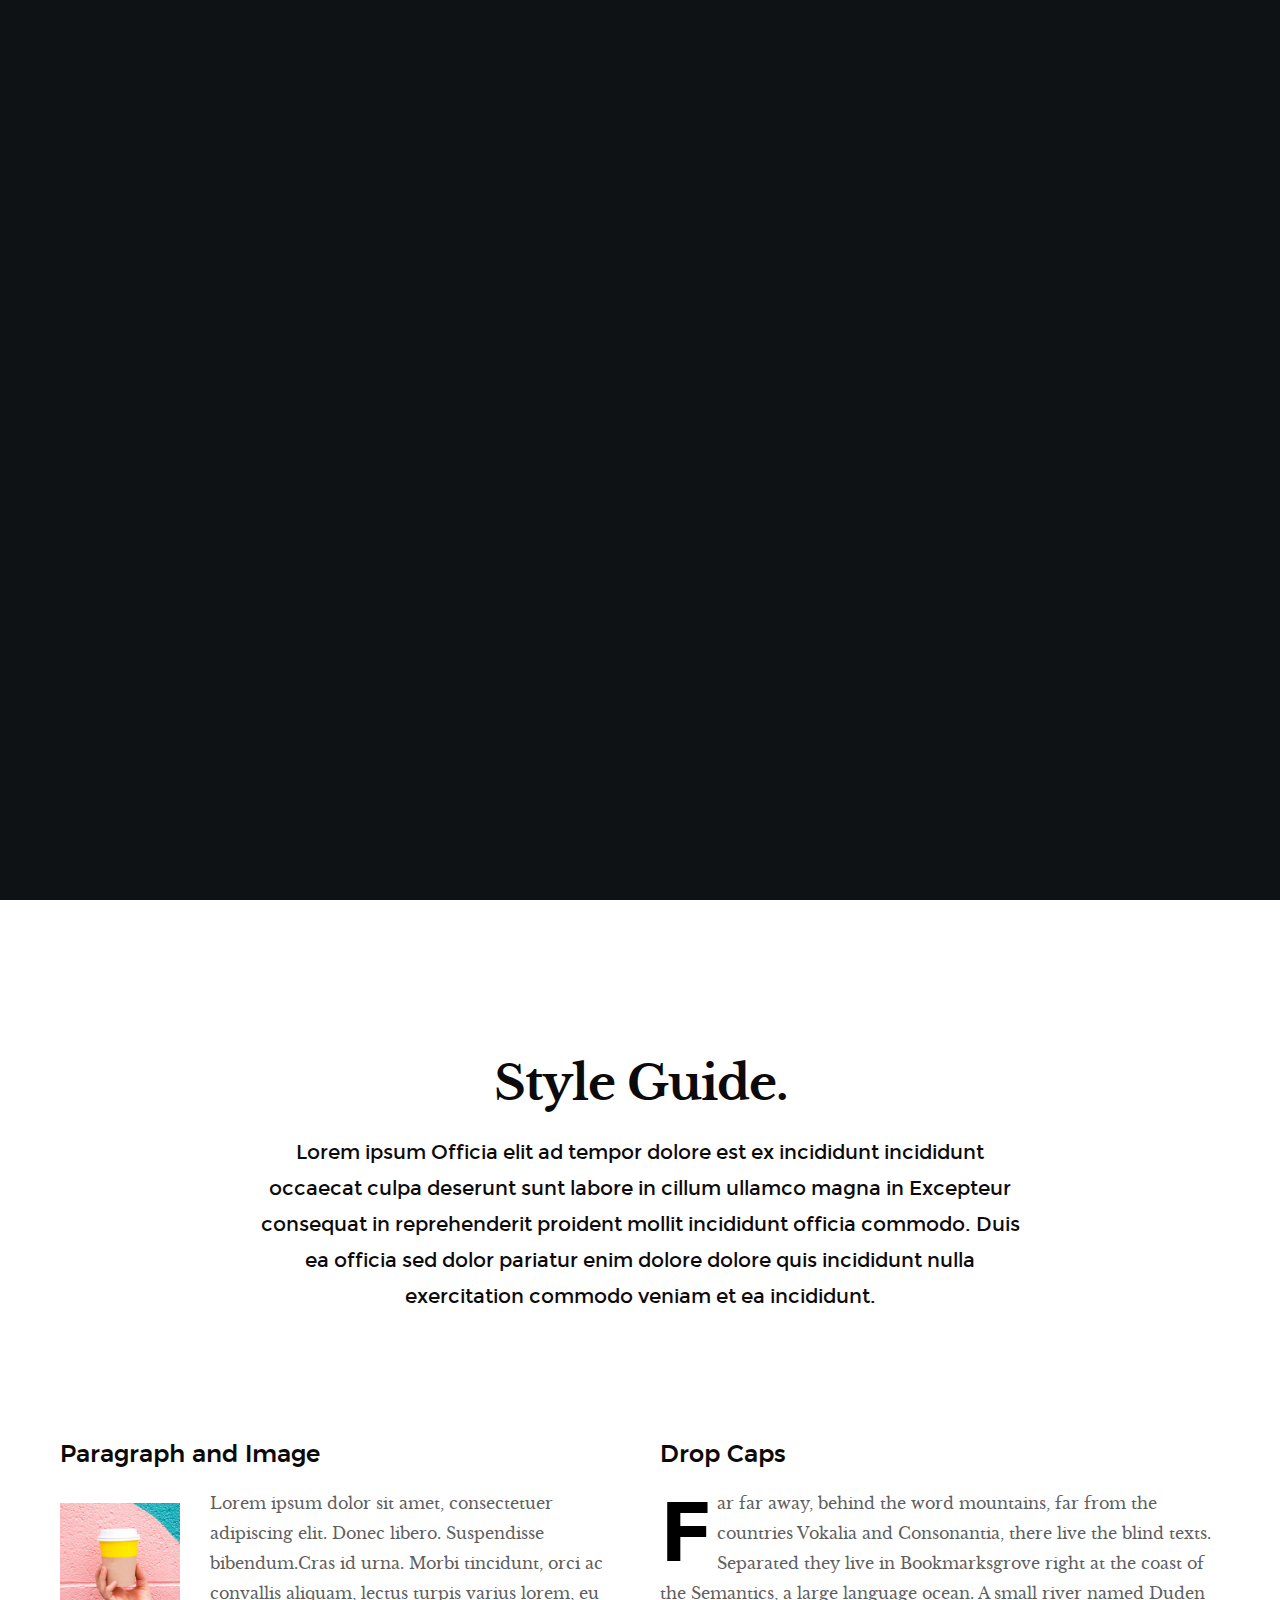
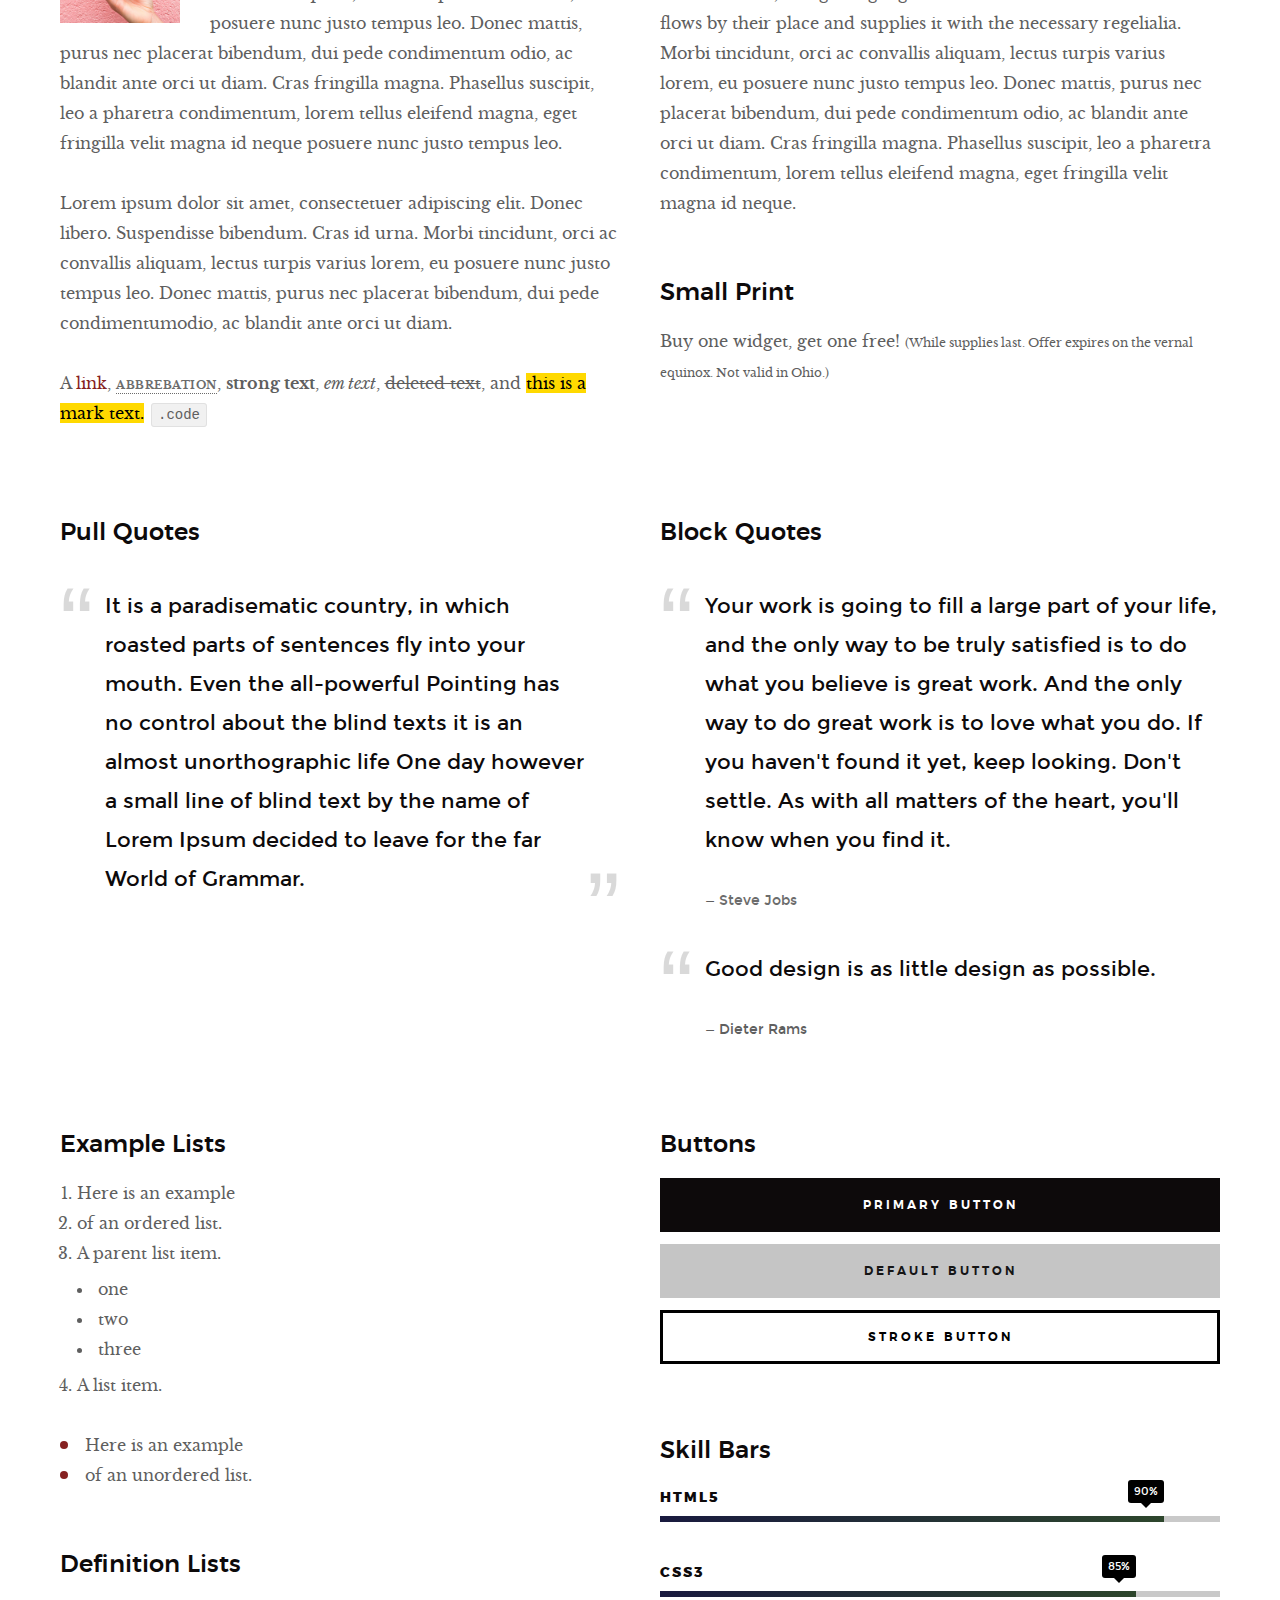
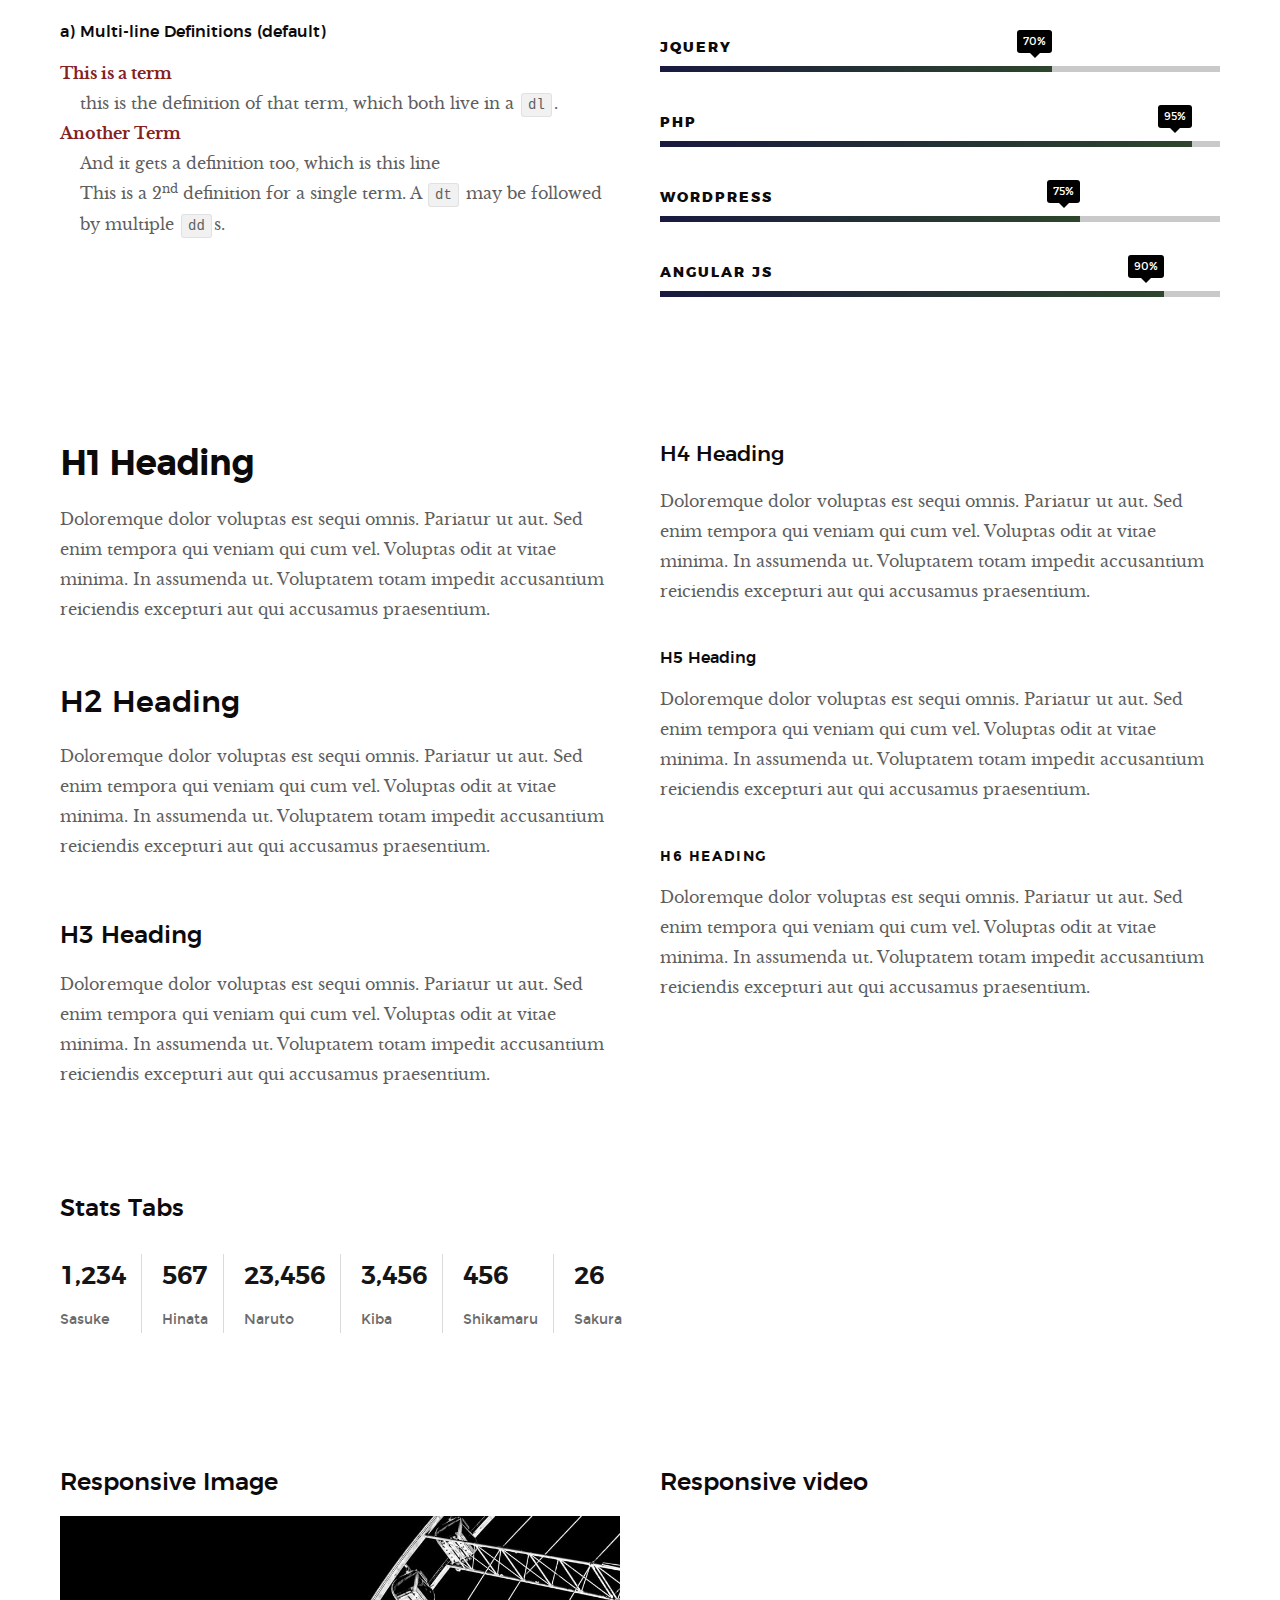
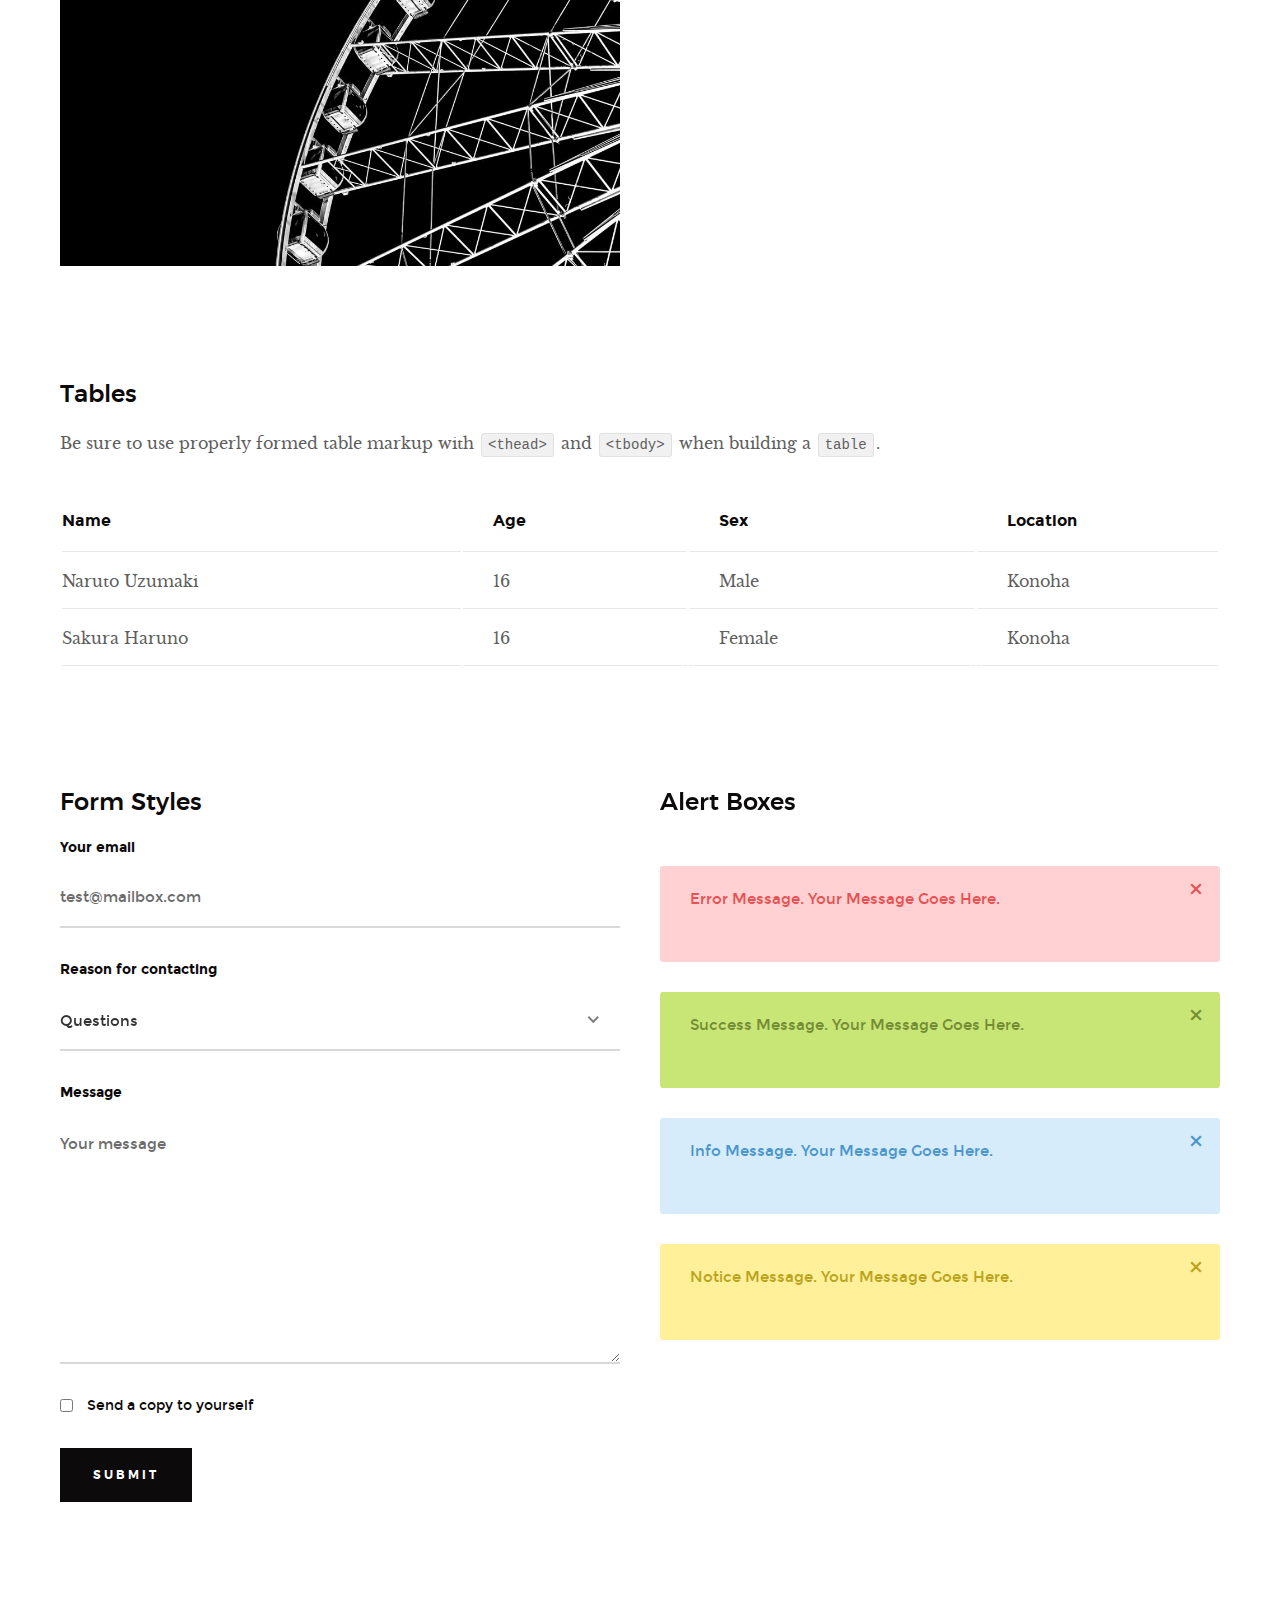
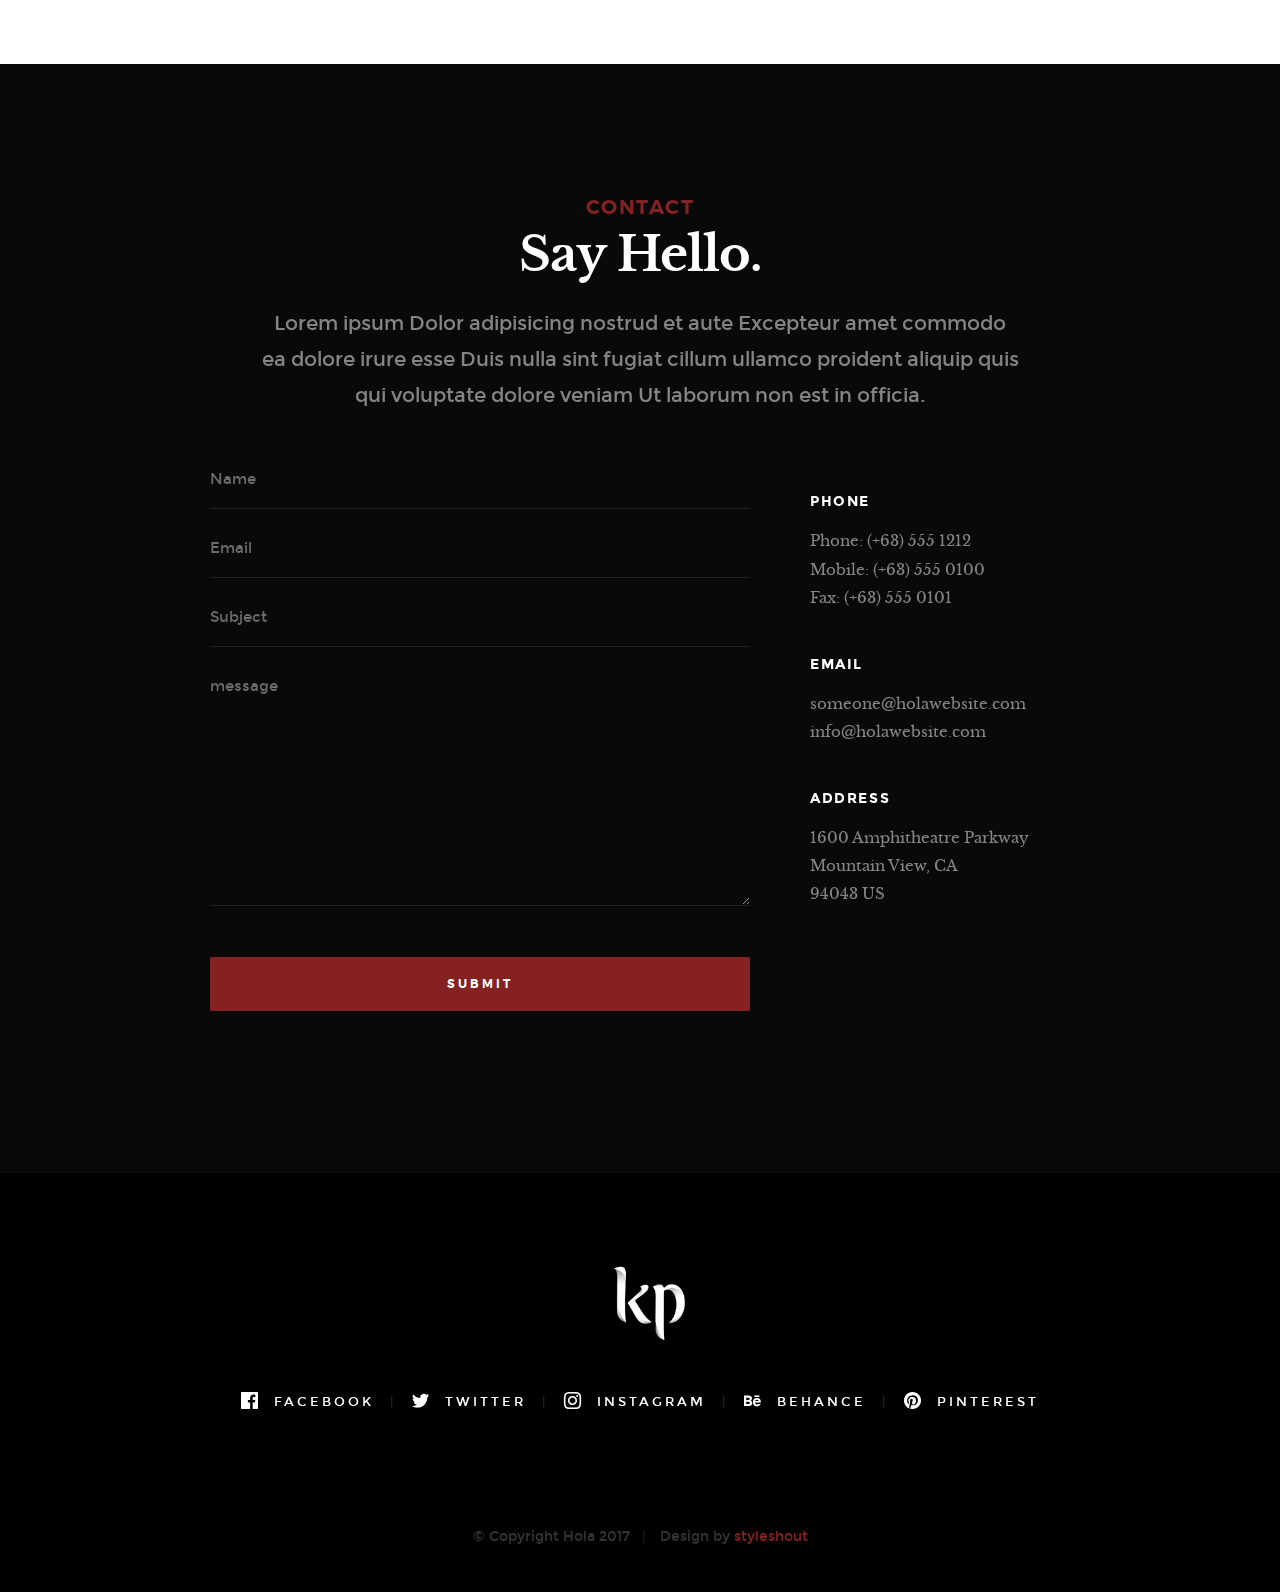
<file: styles.html>
<!DOCTYPE html>
<!--[if lt IE 9 ]><html class="no-js oldie" lang="en"> <![endif]-->
<!--[if IE 9 ]><html class="no-js oldie ie9" lang="en"> <![endif]-->
<!--[if (gte IE 9)|!(IE)]><!-->
<html class="no-js" lang="en">
<!--<![endif]-->

<head>

    <!--- basic page needs
   ================================================== -->
    <meta charset="utf-8">
    <title>Style Guide - Hola</title>
    <meta name="description" content="">
    <meta name="author" content="">

    <!-- mobile specific metas
   ================================================== -->
    <meta name="viewport" content="width=device-width, initial-scale=1">

    <!-- CSS
   ================================================== -->
    <link rel="stylesheet" href="css/base.css">
    <link rel="stylesheet" href="css/vendor.css">
    <link rel="stylesheet" href="css/main.css">

    <style type="text/css" media="screen">
        .s-styles { 
             background: white;
              padding-top: 15rem;
              padding-bottom: 12rem;
        }
     </style> 

    <!-- script
   ================================================== -->
    <script src="js/modernizr.js"></script>
    <script src="js/pace.min.js"></script>

    <!-- favicons
	================================================== -->
    <link rel="shortcut icon" href="favicon.ico" type="image/x-icon">
    <link rel="icon" href="favicon.ico" type="image/x-icon">

</head>

<body id="top">

    <!-- header
    ================================================== -->
    <header class="s-header">

        <div class="header-logo">
            <a class="site-logo" href="index.html"><img src="images/logo.png" alt="Homepage"></a>
        </div>

        <nav class="header-nav-wrap">
            <ul class="header-nav">
                <li><a href="index.html#home" title="home">Home</a></li>
                <li><a href="index.html#about" title="about">About</a></li>
                <li><a href="index.html#works" title="works">Works</a></li>
                <li class="current"><a href="blog.html" title="blog">Blog</a></li>
                <li><a href="index.html#contact" title="contact">Contact</a></li>	
            </ul>
        </nav>

        <a class="header-menu-toggle" href="#0"><span>Menu</span></a>

   </header> <!-- end s-header -->


   <!-- home
   ================================================== -->
   <section id="home" class="s-home page-hero target-section" data-parallax="scroll" data-image-src="images/hero-bg.jpg" data-natural-width=3000 data-natural-height=2000 data-position-y=center>
    
        <div class="overlay"></div>
        <div class="shadow-overlay"></div>

        <div class="home-content">

            <div class="row home-content__main">

                <h3>Hello There</h3>

                <h1>
                    I am Jonathan Doe. <br>
                    I am a graphic & UI/UX <br>
                    designer based in Somewhere.
                </h1>

                <div class="home-content__buttons">
                    <a href="index.html#works" class="btn btn--stroke">
                        Latest Projects
                    </a>
                    <a href="index.html#about" class="btn btn--stroke">
                        More About Me
                    </a>
                </div>

                <div class="home-content__scroll">
                    <a href="#styles" class="smoothscroll scroll-link">
                        <span>Scroll Down</span>
                    </a>
                </div>

            </div>

        </div> <!-- end home-content -->

        <ul class="home-social">
            <li>
                <a href="#"><i class="im im-facebook" aria-hidden="true"></i><span>Facebook</span></a>
            </li>
            <li>
                <a href="#"><i class="im im-twitter" aria-hidden="true"></i><span>Twiiter</span></a>
            </li>
            <li>
                <a href="#"><i class="im im-instagram" aria-hidden="true"></i><span>Instagram</span></a>
            </li>
            <li>
                <a href="#"><i class="im im-behance" aria-hidden="true"></i><span>Behance</span></a>
            </li>
            <li>
                <a href="#"><i class="im im-pinterest" aria-hidden="true"></i><span>Pinterest</span></a>
            </li>
        </ul> 
        <!-- end home-social -->

    </section> <!-- end s-home -->


    <!-- styles
    ================================================== -->
    <section id="styles" class="s-styles">
    
        <div class="row narrow section-intro add-bottom text-center">

            <div class="col-twelve tab-full">

                <h1>Style Guide.</h1>

                <p class="lead">Lorem ipsum Officia elit ad tempor dolore est ex incididunt incididunt occaecat culpa deserunt sunt labore in cillum ullamco magna in Excepteur consequat in reprehenderit proident mollit incididunt officia commodo.
                Duis ea officia sed dolor pariatur enim dolore dolore quis incididunt nulla exercitation commodo veniam et ea incididunt.</p>

            </div>

        </div>

        <div class="row">

            <div class="col-six tab-full">

                <h3>Paragraph and Image</h3>

                <p><a href="#"><img width="120" height="120" class="pull-left" alt="sample-image" src="images/sample-image.jpg"></a>
                Lorem ipsum dolor sit amet, consectetuer adipiscing elit. Donec libero. Suspendisse bibendum.Cras id urna. Morbi tincidunt, orci ac convallis aliquam, lectus turpis varius lorem, eu posuere nunc justo tempus leo. Donec mattis, purus nec placerat bibendum, dui pede condimentum odio, ac blandit ante orci ut diam. Cras fringilla magna. Phasellus suscipit, leo a pharetra condimentum, lorem tellus eleifend magna, eget fringilla velit magna id neque posuere nunc justo tempus leo. </p>

                <p>
                Lorem ipsum dolor sit amet, consectetuer adipiscing elit. Donec libero. Suspendisse bibendum. Cras id urna. Morbi tincidunt, orci ac convallis aliquam, lectus turpis varius lorem, eu posuere nunc justo tempus leo. Donec mattis, purus nec placerat bibendum, dui pede condimentumodio, ac blandit ante orci ut diam.	
                </p>

                <p>A <a href="#">link</a>,
                <abbr title="this really isn't a very good description">abbrebation</abbr>,
                <strong>strong text</strong>,
                <em>em text</em>,
                <del>deleted text</del>, and
                <mark>this is a mark text.</mark>
                <code>.code</code>
                </p>

            </div>

            <div class="col-six tab-full">

                <h3>Drop Caps</h3>

                <p class="drop-cap">Far far away, behind the word mountains, far from the countries Vokalia and Consonantia,
                there live the blind texts. Separated they live in Bookmarksgrove right at the coast of the
                Semantics, a large language ocean. A small river named Duden flows by their place and supplies it with the necessary regelialia. Morbi tincidunt, orci ac convallis aliquam, lectus turpis varius lorem, eu	posuere nunc justo tempus leo. Donec mattis, purus nec placerat bibendum, dui pede condimentum odio, ac blandit ante orci ut diam. Cras fringilla magna. Phasellus suscipit, leo a pharetra condimentum, lorem tellus eleifend magna, eget fringilla velit magna id neque.
                </p>

                <h3>Small Print</h3>

                <p>Buy one widget, get one free!
                <small>(While supplies last. Offer expires on the vernal equinox. Not valid in Ohio.)</small>
                </p>

            </div>

        </div> <!-- end row -->

        <div class="row">

            <div class="col-six tab-full">

                <h3>Pull Quotes</h3>

                <aside class="pull-quote">
                    <blockquote>
                    <p>It is a paradisematic country, in which roasted parts of
                    sentences fly into your mouth. Even the all-powerful Pointing has no control about the blind
                    texts it is an almost unorthographic life One day however a small line of blind text by the name
                    of Lorem Ipsum decided to leave for the far World of Grammar.</p>
                    </blockquote>
                </aside>

            </div>

            <div class="col-six tab-full">

                <h3>Block Quotes</h3>

                <blockquote cite="http://where-i-got-my-info-from.com">
                <p>Your work is going to fill a large part of your life, and the only way to be truly satisfied is
                to do what you believe is great work. And the only way to do great work is to love what you do.
                If you haven't found it yet, keep looking. Don't settle. As with all matters of the heart, you'll know when you find it.
                </p>
                <cite>
                   <a href="#">Steve Jobs</a>
                </cite>
                </blockquote>

                <blockquote>
                <p>Good design is as little design as possible.</p>
                <cite>Dieter Rams</cite>
                </blockquote>

            </div>

        </div> <!-- end row -->


        <div class="row half-bottom">

            <div class="col-six tab-full">

                <h3>Example Lists</h3>

                <ol>
                    <li>Here is an example</li>
                    <li>of an ordered list.</li>
                    <li>A parent list item.
                            <ul>
                                <li>one</li>
                                <li>two</li>
                                <li>three</li>
                        </ul>
                        </li>
                        <li>A list item.</li>
                    </ol>

                <ul class="disc">
                    <li>Here is an example</li>
                    <li>of an unordered list.</li>
                </ul>

                <h3>Definition Lists</h3>

                <h5>a) Multi-line Definitions (default) </h5>

                <dl>
                    <dt><strong>This is a term</strong></dt>
                        <dd>this is the definition of that term, which both live in a <code>dl</code>.</dd>
                    <dt><strong>Another Term</strong></dt>
                        <dd>And it gets a definition too, which is this line</dd>
                        <dd>This is a 2<sup>nd</sup> definition for a single term. A <code>dt</code> may be followed by multiple <code>dd</code>s.</dd>
                </dl>

            </div>

            <div class="col-six tab-full">

                <h3>Buttons</h3>

                <p>
                    <a class="btn btn--primary full-width" href="#0">Primary Button</a>
                    <a class="btn full-width" href="#0">Default Button</a>
                    <a class="btn btn--stroke full-width" href="#0">Stroke Button</a>
                </p>

                <h3>Skill Bars</h3>
                
                <ul class="skill-bars">
                    <li>
                    <div class="progress percent90"><span>90%</span></div>
                    <strong>HTML5</strong>
                    </li>
                    <li>
                    <div class="progress percent85"><span>85%</span></div>
                    <strong>CSS3</strong>
                    </li>
                    <li>
                    <div class="progress percent70"><span>70%</span></div>
                    <strong>JQuery</strong>
                    </li>
                    <li>
                    <div class="progress percent95"><span>95%</span></div>
                    <strong>PHP</strong>
                    </li>
                    <li>
                    <div class="progress percent75"><span>75%</span></div>
                    <strong>Wordpress</strong>
                    </li>
                    <li>
                    <div class="progress percent90"><span>90%</span></div>
                    <strong>Angular JS</strong>
                    </li>
                </ul>

            </div>

        </div> <!-- end row -->

        <div class="row half-bottom">

            <div class="col-six tab-full">
                    
                <h1>H1 Heading</h1>
                <p>Doloremque dolor voluptas est sequi omnis. Pariatur ut aut. Sed enim tempora qui veniam qui cum vel. 
                Voluptas odit at vitae minima. In assumenda ut. Voluptatem totam impedit accusantium reiciendis excepturi aut qui accusamus praesentium.</p>

                <h2>H2 Heading</h2>
                <p>Doloremque dolor voluptas est sequi omnis. Pariatur ut aut. Sed enim tempora qui veniam qui cum vel. 
                Voluptas odit at vitae minima. In assumenda ut. Voluptatem totam impedit accusantium reiciendis excepturi aut qui accusamus praesentium.</p>

                <h3>H3 Heading</h3>
                <p>Doloremque dolor voluptas est sequi omnis. Pariatur ut aut. Sed enim tempora qui veniam qui cum vel. 
                Voluptas odit at vitae minima. In assumenda ut. Voluptatem totam impedit accusantium reiciendis excepturi aut qui accusamus praesentium.</p>

            </div>

            <div class="col-six tab-full">
                    
                <h4>H4 Heading</h4>
                <p>Doloremque dolor voluptas est sequi omnis. Pariatur ut aut. Sed enim tempora qui veniam qui cum vel. 
                Voluptas odit at vitae minima. In assumenda ut. Voluptatem totam impedit accusantium reiciendis excepturi aut qui accusamus praesentium.</p>

                <h5>H5 Heading</h5>
                <p>Doloremque dolor voluptas est sequi omnis. Pariatur ut aut. Sed enim tempora qui veniam qui cum vel. 
                Voluptas odit at vitae minima. In assumenda ut. Voluptatem totam impedit accusantium reiciendis excepturi aut qui accusamus praesentium.</p>

                <h6>H6 Heading</h6>
                <p>Doloremque dolor voluptas est sequi omnis. Pariatur ut aut. Sed enim tempora qui veniam qui cum vel. 
                Voluptas odit at vitae minima. In assumenda ut. Voluptatem totam impedit accusantium reiciendis excepturi aut qui accusamus praesentium.</p>

            </div>

        </div>


        <div class="row half-bottom">

            <div class="col-twelve">

                    <h3>Stats Tabs</h3>

                <ul class="stats-tabs">
                    <li><a href="#">1,234 <em>Sasuke</em></a></li>
                    <li><a href="#">567 <em>Hinata</em></a></li>
                    <li><a href="#">23,456 <em>Naruto</em></a></li>
                    <li><a href="#">3,456 <em>Kiba</em></a></li>
                    <li><a href="#">456 <em>Shikamaru</em></a></li>
                    <li><a href="#">26 <em>Sakura</em></a></li>
                    </ul>

            </div>

        </div> <!-- end row -->


        <div class="row half-bottom">

            <div class="col-six tab-full">

                <h3>Responsive Image</h3>
                <p><img src="images/wheel-500.jpg" 
                    srcset="images/wheel-1000.jpg 1000w, 
                    images/wheel-500.jpg 500w" 
                    sizes="(max-width: 1000px) 100vw, 1000px" alt=""></p>

            </div>

            <div class="col-six tab-full">

                <h3>Responsive video</h3>

                <div class="video-container">
                <iframe src="http://player.vimeo.com/video/14592941?title=0&amp;byline=0&amp;portrait=0&amp;color=F64B39" width="500" height="281" frameborder="0" webkitallowfullscreen mozallowfullscreen allowfullscreen></iframe> 
                </div>

            </div>
          
        </div> <!-- end row -->


        <div class="row add-bottom">

            <div class="col-twelve">

                <h3>Tables</h3>
                <p>Be sure to use properly formed table markup with <code>&lt;thead&gt;</code> and <code>&lt;tbody&gt;</code> when building a <code>table</code>.</p>

                <div class="table-responsive">

                    <table>
                            <thead>
                            <tr>
                                <th>Name</th>
                                <th>Age</th>
                                <th>Sex</th>
                                <th>Location</th>
                            </tr>
                            </thead>
                            <tbody>
                            <tr>
                                <td>Naruto Uzumaki</td>
                                <td>16</td>
                                <td>Male</td>
                                <td>Konoha</td>
                            </tr>
                            <tr>
                                <td>Sakura Haruno</td>
                                <td>16</td>
                                <td>Female</td>
                                <td>Konoha</td>
                            </tr>
                            </tbody>
                    </table>

                </div>

            </div>
          
        </div> <!-- end row -->
    

        <div class="row">

            <div class="col-six tab-full">

                <h3>Form Styles</h3>

                <form>
                        <div>
                            <label for="sampleInput">Your email</label>
                            <input class="full-width" type="email" placeholder="test@mailbox.com" id="sampleInput">
                    </div>
                    <div>
                            <label for="sampleRecipientInput">Reason for contacting</label>
                            <div class="ss-custom-select">
                                <select class="full-width" id="sampleRecipientInput">
                                    <option value="Option 1">Questions</option>
                                    <option value="Option 2">Report</option>
                                    <option value="Option 3">Others</option>
                                </select>
                            </div>
                    </div>
                    
                        <label for="exampleMessage">Message</label>
                        <textarea class="full-width" placeholder="Your message" id="exampleMessage"></textarea>

                        <label class="add-bottom">
                            <input type="checkbox">
                            <span class="label-text">Send a copy to yourself</span>
                        </label>
                    
                        <input class="btn--primary" type="submit" value="Submit">

                </form>

            </div>

            <div class="col-six tab-full">

                <h3>Alert Boxes</h3>

                <br>
                
                <div class="alert-box alert-box--error hideit">
                    <p>Error Message. Your Message Goes Here.</p>
                    <i class="im im-x-mark alert-box__close"></i>
                </div><!-- /error -->
                        
                <div class="alert-box alert-box--success hideit">
                    <p>Success Message. Your Message Goes Here.</p>
                    <i class="im im-x-mark alert-box__close"></i>
                </div><!-- /success -->
                        
                <div class="alert-box alert-box--info hideit">
                    <p>Info Message. Your Message Goes Here.</p>
                    <i class="im im-x-mark alert-box__close"></i>
                </div><!-- /info -->
                        
                <div class="alert-box alert-box--notice hideit">
                    <p>Notice Message. Your Message Goes Here.</p>
                    <i class="im im-x-mark alert-box__close"></i>
                </div><!-- /notice -->
            
            </div>

        </div> <!-- end row -->

    </section> <!-- end styles -->


    <!-- s-contact
    ================================================== -->
    <section id="contact" class="s-contact target-section">

        <div class="overlay"></div>

        <div class="row narrow section-intro">
            <div class="col-full">
                <h3>Contact</h3>
                <h1>Say Hello.</h1>
                
                <p class="lead">Lorem ipsum Dolor adipisicing nostrud et aute Excepteur amet commodo ea dolore irure esse Duis nulla sint fugiat cillum ullamco proident aliquip quis qui voluptate dolore veniam Ut laborum non est in officia.</p>
            </div>
        </div>

        <div class="row contact__main">
            <div class="col-eight tab-full contact__form">
                <form name="contactForm" id="contactForm" method="post" action="">
                    <fieldset>
    
                    <div class="form-field">
                        <input name="contactName" type="text" id="contactName" placeholder="Name" value="" minlength="2" required="" aria-required="true" class="full-width">
                    </div>
                    <div class="form-field">
                        <input name="contactEmail" type="email" id="contactEmail" placeholder="Email" value="" required="" aria-required="true" class="full-width">
                    </div>
                    <div class="form-field">
                        <input name="contactSubject" type="text" id="contactSubject" placeholder="Subject" value="" class="full-width">
                    </div>                       
                    <div class="form-field">
                            <textarea name="contactMessage" id="contactMessage" placeholder="message" rows="10" cols="50" required="" aria-required="true" class="full-width"></textarea>
                        </div>                      
                    <div class="form-field">
                        <button class="full-width btn--primary">Submit</button>
                        <div class="submit-loader">
                            <div class="text-loader">Sending...</div>
                            <div class="s-loader">
                                <div class="bounce1"></div>
                                <div class="bounce2"></div>
                                <div class="bounce3"></div>
                            </div>
                        </div>
                    </div>
    
                    </fieldset>
                </form>

                <!-- contact-warning -->
                <div class="message-warning">
                        Something went wrong. Please try again.
                </div> 
            
                <!-- contact-success -->
                <div class="message-success">
                        Your message was sent, thank you!<br>
                </div>
                        
            </div>
            <div class="col-four tab-full contact__infos">
                <h4 class="h06">Phone</h4>
                <p>Phone: (+63) 555 1212<br>
                Mobile: (+63) 555 0100<br>
                Fax: (+63) 555 0101
                </p>

                <h4 class="h06">Email</h4>
                <p>someone@holawebsite.com<br>
                info@holawebsite.com
                </p>

                <h4 class="h06">Address</h4>
                <p>
                1600 Amphitheatre Parkway<br>
                Mountain View, CA<br>
                94043 US
                </p>
            </div>

        </div>

    </section> <!-- end s-contact -->


    <!-- footer
    ================================================== -->
    <footer>
            <div class="row">
                <div class="col-full">
    
                    <div class="footer-logo">
                        <a class="footer-site-logo" href="#0"><img src="images/logo.png" alt="Homepage"></a>
                    </div>
    
                    <ul class="footer-social">
                        <li><a href="#0">
                            <i class="im im-facebook" aria-hidden="true"></i>
                            <span>Facebook</span>
                        </a></li>
                        <li><a href="#0">
                            <i class="im im-twitter" aria-hidden="true"></i>
                            <span>Twitter</span>
                        </a></li>
                        <li><a href="#0">
                            <i class="im im-instagram" aria-hidden="true"></i>
                            <span>Instagram</span>
                        </a></li>
                        <li><a href="#0">
                            <i class="im im-behance" aria-hidden="true"></i>
                            <span>Behance</span>
                        </a></li>
                        <li><a href="#0">
                            <i class="im im-pinterest" aria-hidden="true"></i>
                            <span>Pinterest</span>
                        </a></li>
                    </ul>
                        
                </div>
            </div>
    
            <div class="row footer-bottom">
    
                <div class="col-twelve">
                    <div class="copyright">
                        <span>© Copyright Hola 2017</span> 
                        <span>Design by <a href="https://www.styleshout.com/">styleshout</a></span>	
                    </div>
    
                    <div class="go-top">
                    <a class="smoothscroll" title="Back to Top" href="#top"><i class="im im-arrow-up" aria-hidden="true"></i></a>
                    </div>
                </div>
    
            </div> <!-- end footer-bottom -->
    
        </footer> <!-- end footer -->
    
    
        <div id="preloader"> 
            <div id="loader"></div>
        </div>
    
    
        <!-- Java Script
        ================================================== -->
        <script src="js/jquery-3.2.1.min.js"></script>
        <script src="js/plugins.js"></script>
        <script src="js/main.js"></script>

</body>

</html>
</file>
<file: css/base.css>
/* =================================================================== 
 *
 *  Hola v1.0 Base Stylesheet
 *  10-02-2017
 *  ------------------------------------------------------------------
 *
 *  TOC:
 *  # Normalize
 *  # Basic/base setup styles
 *      ## Media
 *      ## Typography resets
 *      ## links
 *      ## inputs
 *  # grid
 *      ## medium size devices
 *      ## tablets
 *      ## mobile devices
 *      ## small mobile devices
 *  # block grids
 *      ## medium size devices
 *      ## tablets
 *      ## mobile devices
 *      ## small mobile devices
 *  # MISC
 *
 * =================================================================== */


/* ===================================================================
 * # normalize
 * normalize.css v5.0.0 | MIT License | 
 * github.com/necolas/normalize.css
 *
 * ------------------------------------------------------------------- */

html {
    font-family: sans-serif;
    line-height: 1.15;
    -ms-text-size-adjust: 100%;
    -webkit-text-size-adjust: 100%;
}

body {
    margin: 0;
}

article, aside, footer, header, nav, section {
    display: block;
}

h1 {
    font-size: 2em;
    margin: 0.67em 0;
}

figcaption, figure, main {
    display: block;
}

figure {
    margin: 1em 40px;
}

hr {
    box-sizing: content-box;
    height: 0;
    overflow: visible;
}

pre {
    font-family: monospace, monospace;
    font-size: 1em;
}

a {
    background-color: transparent;
    -webkit-text-decoration-skip: objects;
}

a:active, a:hover {
    outline-width: 0;
}

abbr[title] {
    border-bottom: none;
    text-decoration: underline;
    text-decoration: underline dotted;
}

b, strong {
    font-weight: inherit;
}

b, strong {
    font-weight: bolder;
}

code, kbd, samp {
    font-family: monospace, monospace;
    font-size: 1em;
}

dfn {
    font-style: italic;
}

mark {
    background-color: #ff0;
    color: #000;
}

small {
    font-size: 80%;
}

sub, sup {
    font-size: 75%;
    line-height: 0;
    position: relative;
    vertical-align: baseline;
}

sub {
    bottom: -0.25em;
}

sup {
    top: -0.5em;
}

audio, video {
    display: inline-block;
}

audio:not([controls]) {
    display: none;
    height: 0;
}

img {
    border-style: none;
}

svg:not(:root) {
    overflow: hidden;
}

button, input, optgroup, select, textarea {
    font-family: sans-serif;
    font-size: 100%;
    line-height: 1.15;
    margin: 0;
}

button, input {
    overflow: visible;
}

button, select {
    text-transform: none;
}

button, html [type="button"], [type="reset"], [type="submit"] {
    -webkit-appearance: button;
}

button::-moz-focus-inner, [type="button"]::-moz-focus-inner, [type="reset"]::-moz-focus-inner, [type="submit"]::-moz-focus-inner {
    border-style: none;
    padding: 0;
}

button:-moz-focusring, [type="button"]:-moz-focusring, [type="reset"]:-moz-focusring, [type="submit"]:-moz-focusring {
    outline: 1px dotted ButtonText;
}

fieldset {
    border: 1px solid #c0c0c0;
    margin: 0 2px;
    padding: 0.35em 0.625em 0.75em;
}

legend {
    box-sizing: border-box;
    color: inherit;
    display: table;
    max-width: 100%;
    padding: 0;
    white-space: normal;
}

progress {
    display: inline-block;
    vertical-align: baseline;
}

textarea {
    overflow: auto;
}

[type="checkbox"], [type="radio"] {
    box-sizing: border-box;
    padding: 0;
}

[type="number"]::-webkit-inner-spin-button, [type="number"]::-webkit-outer-spin-button {
    height: auto;
}

[type="search"] {
    -webkit-appearance: textfield;
    outline-offset: -2px;
}

[type="search"]::-webkit-search-cancel-button, [type="search"]::-webkit-search-decoration {
    -webkit-appearance: none;
}

::-webkit-file-upload-button {
    -webkit-appearance: button;
    font: inherit;
}

details, menu {
    display: block;
}

summary {
    display: list-item;
}

canvas {
    display: inline-block;
}

template {
    display: none;
}

[hidden] {
    display: none;
}


/* ===================================================================
 * # basic/base setup styles - (_basic.scss)
 *
 * ------------------------------------------------------------------- */

html {
    font-size: 62.5%;
    box-sizing: border-box;
}

*, *::before, *::after {
    box-sizing: inherit;
}

body {
    font-weight: normal;
    line-height: 1;
    word-wrap: break-word;
    text-rendering: optimizeLegibility;
    -webkit-overflow-scrolling: touch;
    -webkit-text-size-adjust: none;
}

body, input, button {
    -moz-osx-font-smoothing: grayscale;
    -webkit-font-smoothing: antialiased;
}


/* ------------------------------------------------------------------- 
 * ## Media - (_basic.scss)
 * ------------------------------------------------------------------- */

img, video {
    max-width: 100%;
    height: auto;
}


/* ------------------------------------------------------------------- 
 * ## Typography resets - (_basic.scss)
 * ------------------------------------------------------------------- */

div, dl, dt, dd, ul, ol, li, h1, h2, h3, h4, h5, h6, pre, form, p, blockquote, th, td {
    margin: 0;
    padding: 0;
}

h1, h2, h3, h4, h5, h6 {
    -webkit-font-smoothing: auto;
    -webkit-font-smoothing: antialiased;
    -webkit-font-variant-ligatures: common-ligatures;
    -moz-font-variant-ligatures: common-ligatures;
    font-variant-ligatures: common-ligatures;
    text-rendering: optimizeLegibility;
}

em, i {
    font-style: italic;
    line-height: inherit;
}

strong, b {
    font-weight: bold;
    line-height: inherit;
}

small {
    font-size: 60%;
    line-height: inherit;
}

ol, ul {
    list-style: none;
}

li {
    display: block;
}


/* ------------------------------------------------------------------- 
 * ## links - (_basic.scss)
 * ------------------------------------------------------------------- */

a {
    text-decoration: none;
    line-height: inherit;
}

a img {
    border: none;
}


/* ------------------------------------------------------------------- 
 * ## inputs - (_basic.scss)
 * ------------------------------------------------------------------- */

fieldset {
    margin: 0;
    padding: 0;
}

input[type="email"], 
input[type="number"], 
input[type="search"], 
input[type="text"], 
input[type="tel"], 
input[type="url"], 
input[type="password"], textarea {
    -webkit-appearance: none;
    -moz-appearance: none;
    -ms-appearance: none;
    -o-appearance: none;
    appearance: none;
}


/* ===================================================================
 * # grid - (_grid.scss)
 *
 * ------------------------------------------------------------------- */

.row {
    width: 94%;
    max-width: 1200px;
    margin: 0 auto;
}

.row:after {
    content: "";
    display: table;
    clear: both;
}

.row .row {
    width: auto;
    max-width: none;
    margin-left: -20px;
    margin-right: -20px;
}


/* column blocks
 * -------------------------------------- */

[class*="col-"] {
    float: left;
}

[class*="col-"] + [class*="col-"].end {
    float: right;
}

[class*="col-"] {
    padding: 0 20px;
}


/* column width classes 
 * -------------------------------------- */

.col-one {
    width: 8.33333%;
}

.col-two, .col-1-6 {
    width: 16.66667%;
}

.col-three, .col-1-4 {
    width: 25%;
}

.col-four, .col-1-3 {
    width: 33.33333%;
}

.col-five {
    width: 41.66667%;
}

.col-six, .col-1-2 {
    width: 50%;
}

.col-seven {
    width: 58.33333%;
}

.col-eight, .col-2-3 {
    width: 66.66667%;
}

.col-nine, .col-3-4 {
    width: 75%;
}

.col-ten, .col-5-6 {
    width: 83.33333%;
}

.col-eleven {
    width: 91.66667%;
}

.col-twelve, .col-full {
    width: 100%;
}


/* ------------------------------------------------------------------- 
 * ## medium size devices - (_grid.scss)
 * ------------------------------------------------------------------- */

@media only screen and (max-width: 1200px) {
    .row .row {
        margin-left: -15px;
        margin-right: -15px;
    }
    [class*="col-"] {
        padding: 0 15px;
    }
    .md-two, .md-1-6 {
        width: 16.66667%;
    }
    .md-one {
        width: 8.33333%;
    }
    .md-three, .md-1-4 {
        width: 25%;
    }
    .md-four, .md-1-3 {
        width: 33.33333%;
    }
    .md-five {
        width: 41.66667%;
    }
    .md-six, .md-1-2 {
        width: 50%;
    }
    .md-seven {
        width: 58.33333%;
    }
    .md-eight, .md-2-3 {
        width: 66.66667%;
    }
    .md-nine, .md-3-4 {
        width: 75%;
    }
    .md-ten, .md-5-6 {
        width: 83.33333%;
    }
    .md-eleven {
        width: 91.66667%;
    }
    .md-twelve, .md-full {
        width: 100%;
    }
}


/* ------------------------------------------------------------------- 
 * ## tablets - (_grid.scss)
 * ------------------------------------------------------------------- */

@media only screen and (max-width: 800px) {
    .row {
        width: 90%;
    }
    .tab-1-4 {
        width: 25%;
    }
    .tab-1-3 {
        width: 33.33333%;
    }
    .tab-1-2 {
        width: 50%;
    }
    .tab-2-3 {
        width: 66.66667%;
    }
    .tab-3-4 {
        width: 75%;
    }
    .tab-full {
        width: 100%;
    }
}


/* ------------------------------------------------------------------- 
 * ## mobile devices - (_grid.scss)
 * ------------------------------------------------------------------- */

@media only screen and (max-width: 600px) {
    .row {
        width: auto;
        padding-left: 25px;
        padding-right: 25px;
    }
    .row .row {
        margin-left: -10px;
        margin-right: -10px;
    }
    [class*="col-"] {
        padding: 0 10px;
    }
    .mob-1-4 {
        width: 25%;
    }
    .mob-1-3 {
        width: 33.33333%;
    }
    .mob-1-2 {
        width: 50%;
    }
    .mob-2-3 {
        width: 66.66667%;
    }
    .mob-3-4 {
        width: 75%;
    }
    .mob-full {
        width: 100%;
    }
}


/* ------------------------------------------------------------------- 
 * ## small mobile devices - (_grid.scss) 
 * ------------------------------------------------------------------- */


/* stack columns on small mobile devices
 * ------------------------------------------------------------------- */

@media only screen and (max-width: 400px) {
    .row .row {
        padding-left: 0;
        padding-right: 0;
        margin-left: 0;
        margin-right: 0;
    }
    [class*="col-"] {
        width: 100% !important;
        float: none !important;
        clear: both !important;
        margin-left: 0;
        margin-right: 0;
        padding: 0;
    }
    [class*="col-"] + [class*="col-"].end {
        float: none;
    }
}


/* ===================================================================
 * # block grids - (_grid.scss)
 * ------------------------------------------------------------------- */


/*   Equally-sized columns define at row level
 * ------------------------------------------------------------------- */

[class*="block-"]:after {
    content: "";
    display: table;
    clear: both;
}

.block-1-6 .col-block {
    width: 16.66667%;
}

.block-1-5 .col-block {
    width: 20%;
}

.block-1-4 .col-block {
    width: 25%;
}

.block-1-3 .col-block {
    width: 33.33333%;
}

.block-1-2 .col-block {
    width: 50%;
}


/**
 * Clearing for block grid columns. Allow columns with 
 * different heights to align properly.
 */

.block-1-6 .col-block:nth-child(6n+1), 
.block-1-5 .col-block:nth-child(5n+1), 
.block-1-4 .col-block:nth-child(4n+1), 
.block-1-3 .col-block:nth-child(3n+1), 
.block-1-2 .col-block:nth-child(2n+1) {
    clear: both;
}


/* ------------------------------------------------------------------- 
 * ## medium size devices - (_grid.scss)
 * ------------------------------------------------------------------- */

@media only screen and (max-width: 1200px) {
    .block-m-1-6 .col-block {
        width: 16.66667%;
    }
    .block-m-1-5 .col-block {
        width: 20%;
    }
    .block-m-1-4 .col-block {
        width: 25%;
    }
    .block-m-1-3 .col-block {
        width: 33.33333%;
    }
    .block-m-1-2 .col-block {
        width: 50%;
    }
    .block-m-full .col-block {
        width: 100%;
        clear: both;
    }
    [class*="block-m-"] .bgrid:nth-child(n) {
        clear: none;
    }
    .block-m-1-6 .col-block:nth-child(6n+1), 
    .block-m-1-5 .col-block:nth-child(5n+1), 
    .block-m-1-4 .col-block:nth-child(4n+1), 
    .block-m-1-3 .col-block:nth-child(3n+1), 
    .block-m-1-2 .col-block:nth-child(2n+1) {
        clear: both;
    }
}


/* ------------------------------------------------------------------- 
 * ## tablets - (_grid.scss)
 * ------------------------------------------------------------------- */

@media only screen and (max-width: 800px) {
    .block-tab-1-6 .col-block {
        width: 16.66667%;
    }
    .block-tab-1-5 .col-block {
        width: 20%;
    }
    .block-tab-1-4 .col-block {
        width: 25%;
    }
    .block-tab-1-3 .col-block {
        width: 33.33333%;
    }
    .block-tab-1-2 .col-block {
        width: 50%;
    }
    .block-tab-full .col-block {
        width: 100%;
        clear: both;
    }
    [class*="block-tab-"] .bgrid:nth-child(n) {
        clear: none;
    }
    .block-tab-1-6 .col-block:nth-child(6n+1), 
    .block-tab-1-6 .col-block:nth-child(5n+1), 
    .block-tab-1-4 .col-block:nth-child(4n+1), 
    .block-tab-1-3 .col-block:nth-child(3n+1), 
    .block-tab-1-2 .col-block:nth-child(2n+1) {
        clear: both;
    }
}


/* ------------------------------------------------------------------- 
 * ## mobile devices - (_grid.scss)
 * ------------------------------------------------------------------- */

@media only screen and (max-width: 600px) {
    .block-mob-1-6 .col-block {
        width: 16.66667%;
    }
    .block-mob-1-5 .col-block {
        width: 20%;
    }
    .block-mob-1-4 .col-block {
        width: 25%;
    }
    .block-mob-1-3 .col-block {
        width: 33.33333%;
    }
    .block-mob-1-2 .col-block {
        width: 50%;
    }
    .block-mob-full .col-block {
        width: 100%;
        clear: both;
    }
    [class*="block-mob-"] .bgrid:nth-child(n) {
        clear: none;
    }
    .block-mob-1-6 .col-block:nth-child(6n+1), 
    .block-mob-1-5 .col-block:nth-child(5n+1), 
    .block-mob-1-4 .col-block:nth-child(4n+1), 
    .block-mob-1-3 .col-block:nth-child(3n+1), 
    .block-mob-1-2 .col-block:nth-child(2n+1) {
        clear: both;
    }
}


/* ------------------------------------------------------------------- 
 * ## small mobile devices - (_grid.scss) 
 * ------------------------------------------------------------------- */


/* stack columns on small mobile devices
 * ------------------------------------------------------------------- */

@media only screen and (max-width: 400px) {
    .stack .col-block {
        width: 100% !important;
        float: none !important;
        clear: both !important;
        margin-left: 0;
        margin-right: 0;
    }
}


/* ===================================================================
 * # MISC  - (_grid.scss)
 *
 * ------------------------------------------------------------------- */

.group:after {
    content: "";
    display: table;
    clear: both;
}


/* Misc Helper Styles
 * -------------------------------------- */

.is-hidden {
    display: none;
}

.is-invisible {
    visibility: hidden;
}

.antialiased {
    -webkit-font-smoothing: antialiased;
    -moz-osx-font-smoothing: grayscale;
}

.overflow-hidden {
    overflow: hidden;
}

.remove-bottom {
    margin-bottom: 0;
}

.half-bottom {
    margin-bottom: 1.5rem !important;
}

.add-bottom {
    margin-bottom: 3rem !important;
}

.no-border {
    border: none;
}

.full-width {
    width: 100%;
}

.text-center {
    text-align: center;
}

.text-left {
    text-align: left;
}

.text-right {
    text-align: right;
}

.pull-left {
    float: left;
}

.pull-right {
    float: right;
}

.align-center {
    margin-left: auto;
    margin-right: auto;
    text-align: center;
}
</file>
<file: css/vendor.css>
/* =================================================================== 
 *
 *  Hola v1.0 Vendor/Third Party CSS 
 *  10-02-2017
 *  ------------------------------------------------------------------
 *
 *  TOC:
 *  # Slick slider
 *  # PhotoSwipe Skin
 *  # Prettyprint GitHub Theme
 *
 * =================================================================== */


/* ===================================================================
 * # slick slider
 *
 * ------------------------------------------------------------------- */

.slick-slider {
    position: relative;
    display: block;
    box-sizing: border-box;
    -webkit-touch-callout: none;
    -webkit-user-select: none;
    -khtml-user-select: none;
    -moz-user-select: none;
    -ms-user-select: none;
    user-select: none;
    -ms-touch-action: pan-y;
    touch-action: pan-y;
    -webkit-tap-highlight-color: transparent;
}

.slick-list {
    position: relative;
    overflow: hidden;
    display: block;
    margin: 0;
    padding: 0;
}

.slick-list:focus {
    outline: none;
}

.slick-list.dragging {
    cursor: pointer;
    cursor: hand;
}

.slick-slider .slick-track, .slick-slider .slick-list {
    -webkit-transform: translate3d(0, 0, 0);
    -moz-transform: translate3d(0, 0, 0);
    -ms-transform: translate3d(0, 0, 0);
    -o-transform: translate3d(0, 0, 0);
    transform: translate3d(0, 0, 0);
}

.slick-track {
    position: relative;
    left: 0;
    top: 0;
    display: block;
}

.slick-track:before, .slick-track:after {
    content: "";
    display: table;
}

.slick-track:after {
    clear: both;
}

.slick-loading .slick-track {
    visibility: hidden;
}

.slick-slide {
    float: left;
    height: 100%;
    min-height: 1px;
    display: none;
}

[dir="rtl"] .slick-slide {
    float: right;
}

.slick-slide img {
    display: block;
}

.slick-slide.slick-loading img {
    display: none;
}

.slick-slide.dragging img {
    pointer-events: none;
}

.slick-initialized .slick-slide {
    display: block;
}

.slick-loading .slick-slide {
    visibility: hidden;
}

.slick-vertical .slick-slide {
    display: block;
    height: auto;
    border: 1px solid transparent;
}

.slick-arrow.slick-hidden {
    display: none;
}


/*! PhotoSwipe main CSS by Dmitry Semenov | photoswipe.com | MIT license */


/*
	Styles for basic PhotoSwipe functionality (sliding area, open/close transitions)
*/


/* pswp = photoswipe */

.pswp {
    display: none;
    position: absolute;
    width: 100%;
    height: 100%;
    left: 0;
    top: 0;
    overflow: hidden;
    -ms-touch-action: none;
    touch-action: none;
    z-index: 1500;
    -webkit-text-size-adjust: 100%;
    /* create separate layer, to avoid paint on window.onscroll in webkit/blink */
    -webkit-backface-visibility: hidden;
    outline: none;
}

.pswp * {
    -webkit-box-sizing: border-box;
    box-sizing: border-box;
}

.pswp img {
    max-width: none;
}


/* style is added when JS option showHideOpacity is set to true */

.pswp--animate_opacity {
    /* 0.001, because opacity:0 doesn't trigger Paint action, which causes lag at start of transition */
    opacity: 0.001;
    will-change: opacity;
    /* for open/close transition */
    -webkit-transition: opacity 333ms cubic-bezier(0.4, 0, 0.22, 1);
    transition: opacity 333ms cubic-bezier(0.4, 0, 0.22, 1);
}

.pswp--open {
    display: block;
}

.pswp--zoom-allowed .pswp__img {
    /* autoprefixer: off */
    cursor: -webkit-zoom-in;
    cursor: -moz-zoom-in;
    cursor: zoom-in;
}

.pswp--zoomed-in .pswp__img {
    /* autoprefixer: off */
    cursor: -webkit-grab;
    cursor: -moz-grab;
    cursor: grab;
}

.pswp--dragging .pswp__img {
    /* autoprefixer: off */
    cursor: -webkit-grabbing;
    cursor: -moz-grabbing;
    cursor: grabbing;
}


/*
	Background is added as a separate element.
	As animating opacity is much faster than animating rgba() background-color.
*/

.pswp__bg {
    position: absolute;
    left: 0;
    top: 0;
    width: 100%;
    height: 100%;
    background: #000;
    opacity: 0;
    -webkit-transform: translateZ(0);
    transform: translateZ(0);
    -webkit-backface-visibility: hidden;
    will-change: opacity;
}

.pswp__scroll-wrap {
    position: absolute;
    left: 0;
    top: 0;
    width: 100%;
    height: 100%;
    overflow: hidden;
}

.pswp__container, .pswp__zoom-wrap {
    -ms-touch-action: none;
    touch-action: none;
    position: absolute;
    left: 0;
    right: 0;
    top: 0;
    bottom: 0;
}


/* Prevent selection and tap highlights */

.pswp__container, .pswp__img {
    -webkit-user-select: none;
    -moz-user-select: none;
    -ms-user-select: none;
    user-select: none;
    -webkit-tap-highlight-color: transparent;
    -webkit-touch-callout: none;
}

.pswp__zoom-wrap {
    position: absolute;
    width: 100%;
    -webkit-transform-origin: left top;
    -ms-transform-origin: left top;
    transform-origin: left top;
    /* for open/close transition */
    -webkit-transition: -webkit-transform 333ms cubic-bezier(0.4, 0, 0.22, 1);
    transition: transform 333ms cubic-bezier(0.4, 0, 0.22, 1);
}

.pswp__bg {
    will-change: opacity;
    /* for open/close transition */
    -webkit-transition: opacity 333ms cubic-bezier(0.4, 0, 0.22, 1);
    transition: opacity 333ms cubic-bezier(0.4, 0, 0.22, 1);
}

.pswp--animated-in .pswp__bg, .pswp--animated-in .pswp__zoom-wrap {
    -webkit-transition: none;
    transition: none;
}

.pswp__container, .pswp__zoom-wrap {
    -webkit-backface-visibility: hidden;
}

.pswp__item {
    position: absolute;
    left: 0;
    right: 0;
    top: 0;
    bottom: 0;
    overflow: hidden;
}

.pswp__img {
    position: absolute;
    width: auto;
    height: auto;
    top: 0;
    left: 0;
}


/*
	stretched thumbnail or div placeholder element (see below)
	style is added to avoid flickering in webkit/blink when layers overlap
*/

.pswp__img--placeholder {
    -webkit-backface-visibility: hidden;
}


/*
	div element that matches size of large image
	large image loads on top of it
*/

.pswp__img--placeholder--blank {
    background: #222;
}

.pswp--ie .pswp__img {
    width: 100% !important;
    height: auto !important;
    left: 0;
    top: 0;
}


/*
	Error message appears when image is not loaded
	(JS option errorMsg controls markup)
*/

.pswp__error-msg {
    position: absolute;
    left: 0;
    top: 50%;
    width: 100%;
    text-align: center;
    font-size: 14px;
    line-height: 16px;
    margin-top: -8px;
    color: #CCC;
}

.pswp__error-msg a {
    color: #CCC;
    text-decoration: underline;
}


/* ===================================================================
 * # PhotoSwipe Skin
 *
 * ------------------------------------------------------------------- */


/*
    Contents:

    1. Buttons
    2. Share modal and links
    3. Index indicator ("1 of X" counter)
    4. Caption
    5. Loading indicator
    6. Additional styles (root element, top bar, idle state, hidden state, etc.)
*/


/* -------------------------------------------------------------------
 * ## 1. buttons
 * ------------------------------------------------------------------- */


/* <button> css reset */

.pswp__button {
    width: 44px;
    height: 44px;
    line-height: 1;
    position: relative;
    background: none;
    cursor: pointer;
    overflow: visible;
    -webkit-appearance: none;
    display: block;
    border: 0;
    padding: 0;
    margin: 0;
    float: right;
    opacity: 0.6;
    -webkit-transition: opacity 0.2s;
    transition: opacity 0.2s;
    -webkit-box-shadow: none;
    box-shadow: none;
}

.pswp__button:focus, .pswp__button:hover {
    opacity: 1;
    background-color: transparent;
}

.pswp__button:active {
    outline: none;
    opacity: 0.9;
}

.pswp__button::-moz-focus-inner {
    padding: 0;
    border: 0;
}


/* 
pswp__ui--over-close class it added when mouse is 
over element that should close gallery 
*/

.pswp__ui--over-close .pswp__button--close {
    opacity: 1;
}

.pswp__button, .pswp__button--arrow--left:before, .pswp__button--arrow--right:before {
    background: url(../images/photoswipe/default-skin.png) 0 0 no-repeat;
    background-size: 264px 88px;
    width: 44px;
    height: 44px;
}

@media (-webkit-min-device-pixel-ratio: 1.1), (-webkit-min-device-pixel-ratio: 1.09375), (min-resolution: 105dpi), (min-resolution: 1.1dppx) {
    /* Serve SVG sprite if browser supports SVG and resolution is more than 105dpi */
    .pswp--svg .pswp__button, .pswp--svg .pswp__button--arrow--left:before, .pswp--svg .pswp__button--arrow--right:before {
        background-image: url(images/photoswipe/default-skin.svg);
    }
    .pswp--svg .pswp__button--arrow--left, .pswp--svg .pswp__button--arrow--right {
        background: none;
    }
}

.pswp__button--close {
    background-position: 0 -44px;
}

.pswp__button--share {
    background-position: -44px -44px;
}

.pswp__button--fs {
    display: none;
}

.pswp--supports-fs .pswp__button--fs {
    display: block;
}

.pswp--fs .pswp__button--fs {
    background-position: -44px 0;
}

.pswp__button--zoom {
    display: none;
    background-position: -88px 0;
}

.pswp--zoom-allowed .pswp__button--zoom {
    display: block;
}

.pswp--zoomed-in .pswp__button--zoom {
    background-position: -132px 0;
}


/* no arrows on touch screens */

.pswp--touch .pswp__button--arrow--left, .pswp--touch .pswp__button--arrow--right {
    visibility: hidden;
}


/*
Arrow buttons hit area
(icon is added to :before pseudo-element)
*/

.pswp__button--arrow--left, .pswp__button--arrow--right {
    background: none;
    top: 50%;
    margin-top: -22px;
    width: 30px;
    height: 32px;
    position: absolute;
}

.pswp__button--arrow--left {
    left: 12px;
}

.pswp__button--arrow--right {
    right: 12px;
}

.pswp__button--arrow--left:before, .pswp__button--arrow--right:before {
    content: '';
    top: 0;
    background-color: rgba(0, 0, 0, 0.3);
    height: 30px;
    width: 32px;
    position: absolute;
    border-radius: 3px;
}

.pswp__button--arrow--left:before {
    left: 6px;
    background-position: -138px -44px;
}

.pswp__button--arrow--right:before {
    right: 6px;
    background-position: -94px -44px;
}


/* -------------------------------------------------------------------
 * ## 2. Share modal/popup and links
 * ------------------------------------------------------------------- */

.pswp__counter, .pswp__share-modal {
    -webkit-user-select: none;
    -moz-user-select: none;
    -ms-user-select: none;
    user-select: none;
}

.pswp__share-modal {
    display: block;
    background: rgba(0, 0, 0, 0.5);
    width: 100%;
    height: 100%;
    top: 0;
    left: 0;
    padding: 10px;
    position: absolute;
    z-index: 1600;
    opacity: 0;
    -webkit-transition: opacity 0.25s ease-out;
    transition: opacity 0.25s ease-out;
    -webkit-backface-visibility: hidden;
    will-change: opacity;
}

.pswp__share-modal--hidden {
    display: none;
}

.pswp__share-tooltip {
    z-index: 1620;
    position: absolute;
    background: #FFF;
    top: 56px;
    border-radius: 3px;
    display: block;
    width: auto;
    right: 44px;
    -webkit-box-shadow: 0 2px 5px rgba(0, 0, 0, 0.25);
    box-shadow: 0 2px 5px rgba(0, 0, 0, 0.25);
    -webkit-transform: translateY(6px);
    -ms-transform: translateY(6px);
    transform: translateY(6px);
    -webkit-transition: -webkit-transform 0.25s;
    transition: transform 0.25s;
    -webkit-backface-visibility: hidden;
    will-change: transform;
}

.pswp__share-tooltip a {
    display: block;
    padding: 9px 15px;
    color: #000;
    text-decoration: none;
    font-size: 13px;
    line-height: 18px;
}

.pswp__share-tooltip a:hover {
    text-decoration: none;
    color: #000;
}

.pswp__share-tooltip a:first-child {
    /* round corners on the first/last list item */
    border-radius: 3px 3px 0 0;
}

.pswp__share-tooltip a:last-child {
    border-radius: 0 0 3px 3px;
}

.pswp__share-modal--fade-in {
    opacity: 1;
}

.pswp__share-modal--fade-in .pswp__share-tooltip {
    -webkit-transform: translateY(0);
    -ms-transform: translateY(0);
    transform: translateY(0);
}


/* increase size of share links on touch devices */

.pswp--touch .pswp__share-tooltip a {
    padding: 16px 12px;
}

a.pswp__share--facebook:before {
    content: '';
    display: block;
    width: 0;
    height: 0;
    position: absolute;
    top: -12px;
    right: 15px;
    border: 6px solid transparent;
    border-bottom-color: #FFF;
    -webkit-pointer-events: none;
    -moz-pointer-events: none;
    pointer-events: none;
}

a.pswp__share--facebook:hover {
    background: #3E5C9A;
    color: #FFF;
}

a.pswp__share--facebook:hover:before {
    border-bottom-color: #3E5C9A;
}

a.pswp__share--twitter:hover {
    background: #55ACEE;
    color: #FFF;
}

a.pswp__share--pinterest:hover {
    background: #CCC;
    color: #CE272D;
}

a.pswp__share--download:hover {
    background: #DDD;
}


/* -------------------------------------------------------------------
 * ## 3. Index indicator ("1 of X" counter)
 * ------------------------------------------------------------------- */

.pswp__counter {
    position: absolute;
    left: 6px;
    top: 0;
    height: 44px;
    font-size: 13px;
    line-height: 44px;
    color: #FFF;
    opacity: 0.75;
    padding: 0 10px;
}


/* -------------------------------------------------------------------
 * ## 4. Caption
 * ------------------------------------------------------------------- */

.pswp__caption {
    position: absolute;
    left: 0;
    bottom: 0;
    width: 100%;
    min-height: 45px;
}

.pswp__caption h4 {
    font-size: 1.8rem;
    line-height: 1.333;
    margin: 0 0 .6rem;
    color: #FFFFFF;
}

.pswp__caption small {
    font-size: 11px;
    color: rgba(255, 255, 255, 0.5);
}

.pswp__caption__center {
    text-align: center;
    max-width: 900px;
    margin: 0 auto;
    font-size: 13px;
    padding: 10px;
    line-height: 20px;
    color: rgba(255, 255, 255, 0.5);
}

.pswp__caption--empty {
    display: none;
}


/* Fake caption element, used to calculate height of next/prev image */

.pswp__caption--fake {
    visibility: hidden;
}


/* -------------------------------------------------------------------
 * ## 5. Loading indicator (preloader)
 * You can play with it here - http://codepen.io/dimsemenov/pen/yyBWoR
 * ------------------------------------------------------------------- */

.pswp__preloader {
    width: 44px;
    height: 44px;
    position: absolute;
    top: 0;
    left: 50%;
    margin-left: -22px;
    opacity: 0;
    -webkit-transition: opacity 0.25s ease-out;
    transition: opacity 0.25s ease-out;
    will-change: opacity;
    direction: ltr;
}

.pswp__preloader__icn {
    width: 20px;
    height: 20px;
    margin: 12px;
}

.pswp__preloader--active {
    opacity: 1;
}

.pswp__preloader--active .pswp__preloader__icn {
    /* We use .gif in browsers that don't support CSS animation */
    background: url(..images/photoswipe/preloader.gif) 0 0 no-repeat;
}

.pswp--css_animation .pswp__preloader--active {
    opacity: 1;
}

.pswp--css_animation .pswp__preloader--active .pswp__preloader__icn {
    -webkit-animation: clockwise 500ms linear infinite;
    animation: clockwise 500ms linear infinite;
}

.pswp--css_animation .pswp__preloader--active .pswp__preloader__donut {
    -webkit-animation: donut-rotate 1000ms cubic-bezier(0.4, 0, 0.22, 1) infinite;
    animation: donut-rotate 1000ms cubic-bezier(0.4, 0, 0.22, 1) infinite;
}

.pswp--css_animation .pswp__preloader__icn {
    background: none;
    opacity: 0.75;
    width: 14px;
    height: 14px;
    position: absolute;
    left: 15px;
    top: 15px;
    margin: 0;
}

.pswp--css_animation .pswp__preloader__cut {
    /* 
			The idea of animating inner circle is based on Polymer ("material") loading indicator 
			 by Keanu Lee https://blog.keanulee.com/2014/10/20/the-tale-of-three-spinners.html
		*/
    position: relative;
    width: 7px;
    height: 14px;
    overflow: hidden;
}

.pswp--css_animation .pswp__preloader__donut {
    -webkit-box-sizing: border-box;
    box-sizing: border-box;
    width: 14px;
    height: 14px;
    border: 2px solid #FFF;
    border-radius: 50%;
    border-left-color: transparent;
    border-bottom-color: transparent;
    position: absolute;
    top: 0;
    left: 0;
    background: none;
    margin: 0;
}

@media screen and (max-width: 1024px) {
    .pswp__preloader {
        position: relative;
        left: auto;
        top: auto;
        margin: 0;
        float: right;
    }
}

@-webkit-keyframes clockwise {
    0% {
        -webkit-transform: rotate(0deg);
        transform: rotate(0deg);
    }
    100% {
        -webkit-transform: rotate(360deg);
        transform: rotate(360deg);
    }
}

@keyframes clockwise {
    0% {
        -webkit-transform: rotate(0deg);
        transform: rotate(0deg);
    }
    100% {
        -webkit-transform: rotate(360deg);
        transform: rotate(360deg);
    }
}

@-webkit-keyframes donut-rotate {
    0% {
        -webkit-transform: rotate(0);
        transform: rotate(0);
    }
    50% {
        -webkit-transform: rotate(-140deg);
        transform: rotate(-140deg);
    }
    100% {
        -webkit-transform: rotate(0);
        transform: rotate(0);
    }
}

@keyframes donut-rotate {
    0% {
        -webkit-transform: rotate(0);
        transform: rotate(0);
    }
    50% {
        -webkit-transform: rotate(-140deg);
        transform: rotate(-140deg);
    }
    100% {
        -webkit-transform: rotate(0);
        transform: rotate(0);
    }
}


/* -------------------------------------------------------------------
 * ## 6. additional styles
 * ------------------------------------------------------------------- */


/* root element of UI */

.pswp {
    font-family: "montserrat-regular", sans-serif;
}

.pswp__ui {
    -webkit-font-smoothing: auto;
    visibility: visible;
    opacity: 1;
    z-index: 1550;
}


/* top black bar with buttons and "1 of X" indicator */

.pswp__top-bar {
    position: absolute;
    left: 0;
    top: 0;
    height: 44px;
    width: 100%;
    padding: 0 6px;
}

.pswp__caption, .pswp__top-bar, .pswp--has_mouse .pswp__button--arrow--left, .pswp--has_mouse .pswp__button--arrow--right {
    -webkit-backface-visibility: hidden;
    will-change: opacity;
    -webkit-transition: opacity 333ms cubic-bezier(0.4, 0, 0.22, 1);
    transition: opacity 333ms cubic-bezier(0.4, 0, 0.22, 1);
}


/* pswp--has_mouse class is added only when two subsequent mousemove events occur */

.pswp--has_mouse .pswp__button--arrow--left, .pswp--has_mouse .pswp__button--arrow--right {
    visibility: visible;
}

.pswp__top-bar, .pswp__caption {
    background-color: rgba(0, 0, 0, 0.5);
}


/* pswp__ui--fit class is added when main image "fits" between top bar and bottom bar (caption) */

.pswp__ui--fit .pswp__top-bar, .pswp__ui--fit .pswp__caption {
    background-color: rgba(0, 0, 0, 0.3);
}


/* pswp__ui--idle class is added when mouse isn't moving for several seconds (JS option timeToIdle) */

.pswp__ui--idle .pswp__top-bar {
    opacity: 0;
}

.pswp__ui--idle .pswp__button--arrow--left, .pswp__ui--idle .pswp__button--arrow--right {
    opacity: 0;
}


/*
	pswp__ui--hidden class is added when controls are hidden
	e.g. when user taps to toggle visibility of controls
*/

.pswp__ui--hidden .pswp__top-bar, .pswp__ui--hidden .pswp__caption, .pswp__ui--hidden .pswp__button--arrow--left, .pswp__ui--hidden .pswp__button--arrow--right {
    /* Force paint & create composition layer for controls. */
    opacity: 0.001;
}


/* pswp__ui--one-slide class is added when there is just one item in gallery */

.pswp__ui--one-slide .pswp__button--arrow--left, .pswp__ui--one-slide .pswp__button--arrow--right, .pswp__ui--one-slide .pswp__counter {
    display: none;
}

.pswp__element--disabled {
    display: none !important;
}

.pswp--minimal--dark .pswp__top-bar {
    background: none;
}


/* ===================================================================
 * # Prettyprint GitHub Theme
 *
 * ------------------------------------------------------------------- */

.prettyprint {
    background: #F1F1F1;
    font-family: Menlo, 'Bitstream Vera Sans Mono', 'DejaVu Sans Mono', Monaco, Consolas, monospace;
    font-size: 12px;
    line-height: 1.5;
    border-radius: 3px;
    border: none;
}

.pln {
    color: #333333;
}

@media screen {
    .str {
        color: #dd1144;
    }
    .kwd {
        color: #333333;
    }
    .com {
        color: #999988;
    }
    .typ {
        color: #445588;
    }
    .lit {
        color: #445588;
    }
    .pun {
        color: #333333;
    }
    .opn {
        color: #333333;
    }
    .clo {
        color: #333333;
    }
    .tag {
        color: navy;
    }
    .atn {
        color: teal;
    }
    .atv {
        color: #dd1144;
    }
    .dec {
        color: #333333;
    }
    .var {
        color: teal;
    }
    .fun {
        color: #990000;
    }
}

@media print, projection {
    .str {
        color: #006600;
    }
    .kwd {
        color: #006;
        font-weight: bold;
    }
    .com {
        color: #600;
        font-style: italic;
    }
    .typ {
        color: #404;
        font-weight: bold;
    }
    .lit {
        color: #004444;
    }
    .pun, .opn, .clo {
        color: #444400;
    }
    .tag {
        color: #006;
        font-weight: bold;
    }
    .atn {
        color: #440044;
    }
    .atv {
        color: #006600;
    }
}


/* Specify class=linenums on a pre to get line numbering */

ol.linenums {
    margin-top: 0;
    margin-bottom: 0;
}


/* IE indents via margin-left */

li.L0, li.L1, li.L2, li.L3, li.L4, li.L5, li.L6, li.L7, li.L8, li.L9 {
    /* */
}


/* Alternate shading for lines */

li.L1, li.L3, li.L5, li.L7, li.L9 {
    /* */
}
</file>
<file: css/main.css>
/* =================================================================== 
 *
 *  Hola v1.0 Main Stylesheet
 *  10-02-2017
 *  ------------------------------------------------------------------
 *
 *  TOC:
 *  # webfonts and iconfonts
 *  # base style overrides
 *      ## links
 *  # typography & general theme styles
 *      ## lists
 *      ## responsive video container
 *      ## floated image
 *      ## tables
 *      ## spacing
 *      ## pace.js styles - minimal
 *  # forms
 *      ## style placeholder text
 *      ## Change Autocomplete styles in Chrome
 *  # buttons
 *  # additional components
 *      ## alert box
 *      ## additional typo styles
 *      ## skillbars
 *  # common and reusable theme styles 
 *      ## section intro
 *      ## blog-list
 *  # header styles
 *      ## header logo
 *      ## mobile menu toggle
 *      ## navigation
 *  # home
 *      ## home content
 *      ## home social
 *      ## home animations
 *  # about
 *      ## timeline
 *  # works
 *      ## bricks/masonry
 *  # testimonials
 *  # blog
 *  # cta
 *  # stats
 *  # contact
 *  # footer
 *      ## go to top
 *  # blog styles
 *      ## blog page header
 *      ## blog content
 *      ## comments
 *
 * =================================================================== */


/* ===================================================================
 * # webfonts and iconfonts - (_document-setup.scss)
 *
 * ------------------------------------------------------------------- */

@import url("iconic/css/iconmonstr-iconic-font.min.css");
@import url("fonts.css");



/* ===================================================================
 * # base style overrides - (_document-setup.scss)
 *
 * ------------------------------------------------------------------- */

html {
    font-size: 10px;
}

@media only screen and (max-width: 400px) {
    html {
        font-size: 9.375px;
    }
}

html, body {
    height: 100%;
}

body {
    background: #0a0809;
    font-family: "librebaskerville-regular", serif;
    font-size: 1.6rem;
    line-height: 1.875;
    color: #5f5f5f;
    margin: 0;
    padding: 0;
}


/* ------------------------------------------------------------------- 
 * ## links - (_document-setup.scss) 
 * ------------------------------------------------------------------- */

a {
    color: #862121;
    -webkit-transition: all 0.3s ease-in-out;
    transition: all 0.3s ease-in-out;
}

a:hover, a:focus, a:active {
    color: #191A3F;
}

a:focus {
    outline: none;
}



/* ===================================================================
 * # typography & general theme styles - (_document-setup.scss) 
 * 
 * ------------------------------------------------------------------- */

h1, h2, h3, h4, h5, h6, .h01, .h02, .h03, .h04, .h05, .h06 {
    font-family: "montserrat-medium", sans-serif;
    color: #0D0A0B;
    font-style: normal;
    font-weight: normal;
    text-rendering: optimizeLegibility;
}

h1, .h01, h2, .h02, h3, .h03, h4, .h04 {
    margin-top: 6rem;
    margin-bottom: 1.8rem;
}

@media only screen and (max-width: 600px) {
    h1, .h01, h2, .h02, h3, .h03, h4, .h04 {
        margin-top: 5.1rem;
    }
}

h5, .h05, h6, .h06 {
    margin-top: 4.2rem;
    margin-bottom: 1.5rem;
}

@media only screen and (max-width: 600px) {
    h5, .h05, h6, .h06 {
        margin-top: 3.6rem;
        margin-bottom: 0.9rem;
    }
}

h1, .h01 {
    font-family: "montserrat-bold", sans-serif;
    font-size: 3.6rem;
    line-height: 1.25;
    letter-spacing: -.1rem;
}

@media only screen and (max-width: 600px) {
    h1, .h01 {
        font-size: 3.3rem;
        letter-spacing: -.07rem;
    }
}

h2, .h02 {
    font-size: 3rem;
    line-height: 1.3;
}

h3, .h03 {
    font-size: 2.4rem;
    line-height: 1.25;
}

h4, .h04 {
    font-size: 2.1rem;
    line-height: 1.286;
}

h5, .h05 {
    font-size: 1.6rem;
    line-height: 1.3125;
}

h6, .h06 {
    font-family: "montserrat-bold", sans-serif;
    font-size: 1.4rem;
    line-height: 1.5;
    text-transform: uppercase;
    letter-spacing: .16rem;
}

p img {
    margin: 0;
}

p.lead {
    font-family: "montserrat-regular", sans-serif;
    font-size: 2rem;
    line-height: 1.8;
    margin-bottom: 3.6rem;
    color: #0D0A0B;
}

@media only screen and (max-width: 800px) {
    p.lead {
        font-size: 1.8rem;
    }
}

em, i, strong, b {
    font-size: inherit;
    line-height: inherit;
    font-style: normal;
    font-weight: normal;
}

em, i {
    font-family: "librebaskerville-italic", serif;
}

strong, b {
    font-family: "librebaskerville-bold", serif;
}

small {
    font-size: 1.2rem;
    line-height: inherit;
}

blockquote {
    margin: 3.9rem 0;
    padding-left: 4.5rem;
    position: relative;
}

blockquote:before {
    content: "\201C";
    font-size: 10rem;
    line-height: 0px;
    margin: 0;
    color: rgba(0, 0, 0, 0.15);
    font-family: arial, sans-serif;
    position: absolute;
    top: 3.6rem;
    left: 0;
}

blockquote p {
    font-family: "montserrat-regular", sans-serif;
    padding: 0;
    font-size: 2.1rem;
    line-height: 1.857;
    color: #0D0A0B;
}

blockquote cite {
    display: block;
    font-family: "montserrat-regular", sans-serif;
    font-size: 1.4rem;
    font-style: normal;
    line-height: 1.5;
}

blockquote cite:before {
    content: "\2014 \0020";
}

blockquote cite a, blockquote cite a:visited {
    color: #6c6c6c;
    border: none;
}

abbr {
    font-family: "librebaskerville-bold", serif;
    font-variant: small-caps;
    text-transform: lowercase;
    letter-spacing: .05rem;
    color: #6c6c6c;
}

var, kbd, samp, code, pre {
    font-family: Consolas, "Andale Mono", Courier, "Courier New", monospace;
}

pre {
    padding: 2.4rem 3rem 3rem;
    background: #F1F1F1;
    overflow-x: auto;
}

code {
    font-size: 1.4rem;
    margin: 0 .2rem;
    padding: .3rem .6rem;
    white-space: nowrap;
    background: #F1F1F1;
    border: 1px solid #E1E1E1;
    border-radius: 3px;
}

pre > code {
    display: block;
    white-space: pre;
    line-height: 2;
    padding: 0;
    margin: 0;
}

pre.prettyprint > code {
    border: none;
}

del {
    text-decoration: line-through;
}

abbr[title], dfn[title] {
    border-bottom: 1px dotted;
    cursor: help;
    text-decoration: none;
}

mark {
    background: #ffd900;
    color: #000000;
}

hr {
    border: solid rgba(0, 0, 0, 0.1);
    border-width: 1px 0 0;
    clear: both;
    margin: 2.4rem 0 1.5rem;
    height: 0;
}


/* ------------------------------------------------------------------- 
 * ## Lists - (_document-setup.scss)  
 * ------------------------------------------------------------------- */

ol {
    list-style: decimal;
}

ul {
    list-style: disc;
}

li {
    display: list-item;
}

ol, ul {
    margin-left: 1.7rem;
}

ul li {
    padding-left: .4rem;
}

ul ul, ul ol, ol ol, ol ul {
    margin: .6rem 0 .6rem 1.7rem;
}

ul.disc li {
    display: list-item;
    list-style: none;
    padding: 0 0 0 .8rem;
    position: relative;
}

ul.disc li::before {
    content: "";
    display: inline-block;
    width: 8px;
    height: 8px;
    border-radius: 50%;
    background: #862121;
    position: absolute;
    left: -17px;
    top: 11px;
    vertical-align: middle;
}

dt {
    margin: 0;
    color: #862121;
}

dd {
    margin: 0 0 0 2rem;
}


/* ------------------------------------------------------------------- 
 * ## responsive video container - (_document-setup)
 * ------------------------------------------------------------------- */

.video-container {
    position: relative;
    padding-bottom: 56.25%;
    height: 0;
    overflow: hidden;
}

.video-container iframe, 
.video-container object, 
.video-container embed, 
.video-container video {
    position: absolute;
    top: 0;
    left: 0;
    width: 100%;
    height: 100%;
}


/* ------------------------------------------------------------------- 
 * ## floated image - (_document-setup)  
 * ------------------------------------------------------------------- */

img.pull-right {
    margin: 1.5rem 0 0 3rem;
}

img.pull-left {
    margin: 1.5rem 3rem 0 0;
}


/* ------------------------------------------------------------------- 
 * ## tables - (_document-setup.scss)  
 * ------------------------------------------------------------------- */

table {
    border-width: 0;
    width: 100%;
    max-width: 100%;
    font-family: "librebaskerville-regular", serif;
}

th, td {
    padding: 1.5rem 3rem;
    text-align: left;
    border-bottom: 1px solid #E8E8E8;
}

th {
    color: #0D0A0B;
    font-family: "montserrat-bold", sans-serif;
}

td {
    line-height: 1.5;
}

th:first-child, td:first-child {
    padding-left: 0;
}

th:last-child, td:last-child {
    padding-right: 0;
}

.table-responsive {
    overflow-x: auto;
    -webkit-overflow-scrolling: touch;
}


/* ------------------------------------------------------------------- 
 * ## Spacing - (_document-setup.scss)  
 * ------------------------------------------------------------------- */

button, .btn {
    margin-bottom: 1.2rem;
}

fieldset {
    margin-bottom: 1.5rem;
}

input, 
textarea, 
select, 
pre, 
blockquote, 
figure, 
table, 
p, 
ul, 
ol, 
dl, 
form, 
.video-container, 
.ss-custom-select {
    margin-bottom: 3rem;
}


/* ------------------------------------------------------------------- 
 * ## pace.js styles - minimal  - (_document-setup.scss)
 * ------------------------------------------------------------------- */

.pace {
    -webkit-pointer-events: none;
    pointer-events: none;
    -webkit-user-select: none;
    -moz-user-select: none;
    user-select: none;
}

.pace-inactive {
    display: none;
}

.pace .pace-progress {
    background: #862121;
    position: fixed;
    z-index: 900;
    top: 0;
    right: 100%;
    width: 100%;
    height: 4px;
}

.oldie .pace {
    display: none;
}



/* ===================================================================
 * preloader - (_preloader-2.scss)
 *
 * ------------------------------------------------------------------- */

#preloader {
    position: fixed;
    top: 0;
    left: 0;
    right: 0;
    bottom: 0;
    background: #0F1215;
    z-index: 800;
    height: 100%;
    width: 100%;
}

.no-js #preloader, .oldie #preloader {
    display: none;
}

#loader {
    position: absolute;
    left: 50%;
    top: 50%;
    width: 60px;
    height: 60px;
    margin-left: -30px;
    margin-top: -30px;
    padding: 0;
    background-color: #862121;
    border-radius: 100%;
    -webkit-animation: sk-scaleout 1.0s infinite ease-in-out;
    animation: sk-scaleout 1.0s infinite ease-in-out;
}

@-webkit-keyframes sk-scaleout {
    0% {
        -webkit-transform: scale(0);
    }
    100% {
        -webkit-transform: scale(1);
        opacity: 0;
    }
}

@keyframes sk-scaleout {
    0% {
        -webkit-transform: scale(0);
        transform: scale(0);
    }
    100% {
        -webkit-transform: scale(1);
        transform: scale(1);
        opacity: 0;
    }
}



/* ===================================================================
 * # forms - (_forms.scss)
 *
 * ------------------------------------------------------------------- */

fieldset {
    border: none;
}

input[type="email"], 
input[type="number"], 
input[type="search"], 
input[type="text"], 
input[type="tel"], 
input[type="url"], 
input[type="password"], 
textarea, select {
    display: block;
    height: 6rem;
    padding: 1.5rem 0;
    border: 0;
    outline: none;
    color: #333333;
    font-family: "montserrat-regular", sans-serif;
    font-size: 1.5rem;
    line-height: 3rem;
    max-width: 100%;
    background: transparent;
    border-bottom: 2px solid rgba(0, 0, 0, 0.15);
    -webkit-transition: all 0.3s ease-in-out;
    transition: all 0.3s ease-in-out;
}

.ss-custom-select {
    position: relative;
    padding: 0;
}

.ss-custom-select select {
    -webkit-appearance: none;
    -moz-appearance: none;
    -ms-appearance: none;
    -o-appearance: none;
    appearance: none;
    text-indent: 0.01px;
    text-overflow: '';
    margin: 0;
    line-height: 3rem;
    vertical-align: middle;
}

.ss-custom-select select option {
    padding-left: 2rem;
    padding-right: 2rem;
}

.ss-custom-select select::-ms-expand {
    display: none;
}

.ss-custom-select::after {
    border-bottom: 2px solid rgba(0, 0, 0, 0.5);
    border-right: 2px solid rgba(0, 0, 0, 0.5);
    content: '';
    display: block;
    height: 8px;
    width: 8px;
    margin-top: -7px;
    pointer-events: none;
    position: absolute;
    right: 2.4rem;
    top: 50%;
    -webkit-transform-origin: 66% 66%;
    -ms-transform-origin: 66% 66%;
    transform-origin: 66% 66%;
    -webkit-transform: rotate(45deg);
    -ms-transform: rotate(45deg);
    transform: rotate(45deg);
    -webkit-transition: all 0.15s ease-in-out;
    transition: all 0.15s ease-in-out;
}


/* IE9 and below */

.oldie .ss-custom-select::after {
    display: none;
}

textarea {
    min-height: 25rem;
}

input[type="email"]:focus, 
input[type="number"]:focus, 
input[type="search"]:focus, 
input[type="text"]:focus, 
input[type="tel"]:focus, 
input[type="url"]:focus, 
input[type="password"]:focus, 
textarea:focus, select:focus {
    color: #000000;
    border-bottom: 2px solid black;
}

label, legend {
    font-family: "montserrat-bold", sans-serif;
    font-size: 1.4rem;
    margin-bottom: .9rem;
    line-height: 1.714;
    color: #0D0A0B;
    display: block;
}

input[type="checkbox"], input[type="radio"] {
    display: inline;
}

label > .label-text {
    display: inline-block;
    margin-left: 1rem;
    font-family: "montserrat-regular", sans-serif;
    line-height: inherit;
}

label > input[type="checkbox"], label > input[type="radio"] {
    margin: 0;
    position: relative;
    top: .15rem;
}


/* ------------------------------------------------------------------- 
 * ## style placeholder text - (_forms.scss)
 * ------------------------------------------------------------------- */

::-webkit-input-placeholder {
    color: #6c6c6c;
}

:-moz-placeholder {
    color: #6c6c6c;
    /* Firefox 18- */
}

::-moz-placeholder {
    color: #6c6c6c;
    /* Firefox 19+ */
}

:-ms-input-placeholder {
    color: #6c6c6c;
}

.placeholder {
    color: #6c6c6c !important;
}


/* ------------------------------------------------------------------- 
 * ## Change Autocomplete styles in Chrome - (_forms.scss)
 * ------------------------------------------------------------------- */

input:-webkit-autofill, input:-webkit-autofill:hover, input:-webkit-autofill:focus input:-webkit-autofill, textarea:-webkit-autofill, textarea:-webkit-autofill:hover textarea:-webkit-autofill:focus, select:-webkit-autofill, select:-webkit-autofill:hover, select:-webkit-autofill:focus {
    -webkit-text-fill-color: #cf3e3e;
    transition: background-color 5000s ease-in-out 0s;
}



/* ===================================================================
 * # buttons - (_buttons.scss)
 *
 * ------------------------------------------------------------------- */

.btn, button, 
input[type="submit"], 
input[type="reset"], 
input[type="button"] {
    display: inline-block;
    font-family: "montserrat-semibold", sans-serif;
    font-size: 1.2rem;
    text-transform: uppercase;
    letter-spacing: .3rem;
    height: 5.4rem;
    line-height: calc(5.4rem - .6rem);
    padding: 0 3rem;
    margin: 0 .3rem 1.2rem 0;
    color: #151515;
    text-decoration: none;
    cursor: pointer;
    text-align: center;
    white-space: nowrap;
    -webkit-transition: all 0.3s ease-in-out;
    transition: all 0.3s ease-in-out;
    background-color: #c5c5c5;
    border: .3rem solid #c5c5c5;
}

.btn:hover, 
button:hover, 
input[type="submit"]:hover, 
input[type="reset"]:hover, 
input[type="button"]:hover, 
.btn:focus, button:focus, 
input[type="submit"]:focus, 
input[type="reset"]:focus, 
input[type="button"]:focus {
    background-color: #b8b8b8;
    border-color: #b8b8b8;
    color: #000000;
    outline: 0;
}


/* button primary
 * ------------------------------------------------- */

.btn.btn--primary, 
button.btn--primary, 
input[type="submit"].btn--primary, 
input[type="reset"].btn--primary, 
input[type="button"].btn--primary {
    background: #0D0A0B;
    border-color: #0D0A0B;
    color: #FFFFFF;
}

.btn.btn--primary:hover, 
button.btn--primary:hover, 
input[type="submit"].btn--primary:hover, 
input[type="reset"].btn--primary:hover, 
input[type="button"].btn--primary:hover, 
.btn.btn--primary:focus, 
button.btn--primary:focus, 
input[type="submit"].btn--primary:focus, 
input[type="reset"].btn--primary:focus, 
input[type="button"].btn--primary:focus {
    background: #862121;
    border-color: #862121;
}


/* button modifiers
 * ------------------------------------------------- */

.btn.full-width, button.full-width {
    width: 100%;
    margin-right: 0;
}

.btn--medium, button.btn--medium {
    height: 5.7rem !important;
    line-height: calc(5.7rem - .6rem) !important;
}

.btn--large, button.btn--large {
    height: 6rem !important;
    line-height: calc(6rem - .6rem) !important;
}

.btn--stroke, button.btn--stroke {
    background: transparent !important;
    border: 0.3rem solid #000000;
    color: #000000;
}

.btn--stroke:hover, button.btn--stroke:hover {
    border: 0.3rem solid #862121;
    color: #862121;
}

.btn--pill, button.btn--pill {
    padding-left: 3rem !important;
    padding-right: 3rem !important;
    border-radius: 1000px !important;
}

button::-moz-focus-inner, input::-moz-focus-inner {
    border: 0;
    padding: 0;
}



/* =================================================================== 
 * # additional components - (_others.scss)
 *
 * ------------------------------------------------------------------- */


/* ------------------------------------------------------------------- 
 * ## alert box - (_alert-box.scss)
 * ------------------------------------------------------------------- */

.alert-box {
    padding: 2.1rem 4rem 2.1rem 3rem;
    position: relative;
    margin-bottom: 3rem;
    border-radius: 3px;
    font-family: "montserrat-regular", sans-serif;
    font-size: 1.5rem;
    line-height: 1.6;
}

.alert-box__close {
    position: absolute;
    right: 1.8rem;
    top: 1.8rem;
    cursor: pointer;
}

.alert-box__close.im {
    font-size: 12px;
}

.alert-box--error {
    background-color: #ffd1d2;
    color: #e65153;
}

.alert-box--success {
    background-color: #c8e675;
    color: #758c36;
}

.alert-box--info {
    background-color: #d7ecfb;
    color: #4a95cc;
}

.alert-box--notice {
    background-color: #fff099;
    color: #bba31b;
}


/* ------------------------------------------------------------------- 
 * ## additional typo styles - (_additional-typo.scss)
 * ------------------------------------------------------------------- */


/* drop cap 
 * ----------------------------------------------- */

.drop-cap:first-letter {
    float: left;
    margin: 0;
    padding: 1.5rem .6rem 0 0;
    font-size: 8.4rem;
    font-family: "montserrat-bold", sans-serif;
    line-height: 6rem;
    text-indent: 0;
    background: transparent;
    color: #000000;
}


/* line definition style 
 * ----------------------------------------------- */

.lining dt, .lining dd {
    display: inline;
    margin: 0;
}

.lining dt + dt:before, .lining dd + dt:before {
    content: "\A";
    white-space: pre;
}

.lining dd + dd:before {
    content: ", ";
}

.lining dd + dd:before {
    content: ", ";
}

.lining dd:before {
    content: ": ";
    margin-left: -0.2em;
}


/* dictionary definition style 
 * ----------------------------------------------- */

.dictionary-style dt {
    display: inline;
    counter-reset: definitions;
}

.dictionary-style dt + dt:before {
    content: ", ";
    margin-left: -0.2em;
}

.dictionary-style dd {
    display: block;
    counter-increment: definitions;
}

.dictionary-style dd:before {
    content: counter(definitions, decimal) ". ";
}


/** 
 * Pull Quotes
 * -----------
 * markup:
 *
 * <aside class="pull-quote">
 *		<blockquote>
 *			<p></p>
 *		</blockquote>
 *	</aside>
 *
 * --------------------------------------------------------------------- */

.pull-quote {
    position: relative;
    padding: 2.1rem 3rem 2.1rem 0px;
}

.pull-quote:before, .pull-quote:after {
    height: 1em;
    position: absolute;
    font-size: 10rem;
    font-family: Arial, Sans-Serif;
    color: rgba(0, 0, 0, 0.15);
}

.pull-quote:before {
    content: "\201C";
    top: -3.6rem;
    left: 0;
}

.pull-quote:after {
    content: '\201D';
    bottom: 3.6rem;
    right: 0;
}

.pull-quote blockquote {
    margin: 0;
}

.pull-quote blockquote:before {
    content: none;
}


/** 
 * Stats Tab
 * ---------
 * markup:
 *
 * <ul class="stats-tabs">
 *		<li><a href="#">[value]<em>[name]</em></a></li>
 *	</ul>
 *
 * Extend this object into your markup.
 *
 * --------------------------------------------------------------------- */

.stats-tabs {
    padding: 0;
    margin: 3rem 0;
}

.stats-tabs li {
    display: inline-block;
    margin: 0 1.5rem 3rem 0;
    padding: 0 1.5rem 0 0;
    border-right: 1px solid rgba(13, 10, 11, 0.15);
}

.stats-tabs li:last-child {
    margin: 0;
    padding: 0;
    border: none;
}

.stats-tabs li a {
    display: inline-block;
    font-size: 2.5rem;
    font-family: "montserrat-semibold", sans-serif;
    border: none;
    color: #151515;
}

.stats-tabs li a:hover {
    color: #862121;
}

.stats-tabs li a em {
    display: block;
    margin: .6rem 0 0 0;
    font-size: 1.4rem;
    font-family: "montserrat-regular", sans-serif;
    color: #6c6c6c;
}


/* ------------------------------------------------------------------- 
 * ## skillbars - (_skillbars.scss)
 * ------------------------------------------------------------------- */

.skill-bars {
    list-style: none;
    margin: 5rem 0 3rem;
}

.skill-bars li {
    height: .6rem;
    background: #c9c9c9;
    width: 100%;
    margin-bottom: 6.9rem;
    padding: 0;
    position: relative;
}

.skill-bars li strong {
    position: absolute;
    left: 0;
    top: -3rem;
    font-family: "montserrat-extrabold", sans-serif;
    color: #0D0A0B;
    text-transform: uppercase;
    letter-spacing: .2rem;
    font-size: 1.4rem;
    line-height: 2.4rem;
}

.skill-bars li .progress {
    background: #000000;
    background-image: linear-gradient(to right, #191A3F, #2d462c);
    position: relative;
    height: 100%;
}

.skill-bars li .progress span {
    position: absolute;
    right: 0;
    top: -3.6rem;
    display: block;
    font-family: "montserrat-regular", sans-serif;
    color: #FFFFFF;
    font-size: 1.1rem;
    line-height: 1;
    background: #000000;
    padding: .6rem .6rem;
    border-radius: 3px;
}

.skill-bars li .progress span::after {
    position: absolute;
    left: 50%;
    bottom: -5px;
    margin-left: -5px;
    border-right: 5px solid transparent;
    border-left: 5px solid transparent;
    border-top: 5px solid #000000;
    content: "";
}

.skill-bars li .percent5 {
    width: 5%;
}

.skill-bars li .percent10 {
    width: 10%;
}

.skill-bars li .percent15 {
    width: 15%;
}

.skill-bars li .percent20 {
    width: 20%;
}

.skill-bars li .percent25 {
    width: 25%;
}

.skill-bars li .percent30 {
    width: 30%;
}

.skill-bars li .percent35 {
    width: 35%;
}

.skill-bars li .percent40 {
    width: 40%;
}

.skill-bars li .percent45 {
    width: 45%;
}

.skill-bars li .percent50 {
    width: 50%;
}

.skill-bars li .percent55 {
    width: 55%;
}

.skill-bars li .percent60 {
    width: 60%;
}

.skill-bars li .percent65 {
    width: 65%;
}

.skill-bars li .percent70 {
    width: 70%;
}

.skill-bars li .percent75 {
    width: 75%;
}

.skill-bars li .percent80 {
    width: 80%;
}

.skill-bars li .percent85 {
    width: 85%;
}

.skill-bars li .percent90 {
    width: 90%;
}

.skill-bars li .percent95 {
    width: 95%;
}

.skill-bars li .percent100 {
    width: 100%;
}



/* ===================================================================
 * # common and reusable theme styles  - (_common-styles.scss)
 *
 * ------------------------------------------------------------------- */

.wide {
    max-width: 1400px;
}

.narrow {
    max-width: 800px;
}


/* ------------------------------------------------------------------- 
 * ## section intro - (_common-styles.scss)
 * ------------------------------------------------------------------- */

.section-intro {
    text-align: center;
    position: relative;
}

.section-intro h1 {
    font-family: "librebaskerville-bold", serif;
    font-size: 4.8rem;
    line-height: 1.375;
    margin-top: 0;
}

.section-intro h3 {
    font-family: "montserrat-semibold", sans-serif;
    font-size: 2rem;
    color: #862121;
    text-transform: uppercase;
    letter-spacing: .15rem;
    margin-top: 0;
    margin-bottom: 0;
}

.section-intro.has-bottom-sep {
    padding-bottom: 1.5rem;
    position: relative;
}

.section-intro.has-bottom-sep::after {
    display: inline-block;
    height: 1px;
    width: 240px;
    background-color: rgba(0, 0, 0, 0.1);
    text-align: center;
}


/* ------------------------------------------------------------------- 
 * responsive:
 * section-intro
 * ------------------------------------------------------------------- */

@media only screen and (max-width: 800px) {
    .section-intro h1 {
        font-size: 4.2rem;
    }
    .section-intro h3 {
        font-size: 1.8rem;
    }
}

@media only screen and (max-width: 600px) {
    .section-intro h1 {
        font-size: 3.6rem;
    }
    .section-intro h3 {
        font-size: 1.7rem;
    }
}

@media only screen and (max-width: 400px) {
    .section-intro h1 {
        font-size: 3.3rem;
    }
    .section-intro h3 {
        font-size: 1.6rem;
    }
}


/* ------------------------------------------------------------------- 
 * ## blog-list - (_common-styles.scss)
 * ------------------------------------------------------------------- */

.blog-list {
    margin-top: 6rem;
    margin-left: 0;
}

.blog-list article {
    margin-bottom: 7.2rem;
}

.blog-list article:nth-child(2n+1) {
    padding-right: 50px;
}

.blog-list article:nth-child(2n+2) {
    padding-left: 50px;
}

.blog-list h2 {
    font-family: "montserrat-medium", sans-serif;
    font-size: 3rem;
    line-height: 1.2;
    margin-top: .3rem;
    margin-bottom: 2.1rem;
    padding-bottom: 2.4rem;
    color: #0D0A0B;
    position: relative;
}

.blog-list h2 a {
    color: #0D0A0B;
}

.blog-list h2::after {
    display: block;
    content: "";
    position: absolute;
    bottom: 0;
    left: 0;
    height: 1px;
    width: 80px;
    background-color: rgba(0, 0, 0, 0.15);
}

.blog-list .blog-date {
    font-family: "montserrat-regular", sans-serif;
    font-size: 1.5rem;
    color: #862121;
}

.blog-list .blog-date a {
    color: #862121;
}

.blog-list .blog-date a:hover, 
.blog-list .blog-date a:focus, 
.blog-list .blog-date a:active {
    color: #000000;
}

.blog-list .blog-cat {
    font-family: "montserrat-medium", sans-serif;
    font-size: 1.3rem;
    text-transform: uppercase;
    letter-spacing: .2rem;
    color: #000000;
    margin-top: -.9rem;
}

.blog-list .blog-cat a {
    color: #000000;
}

.blog-list .blog-cat a:hover, 
.blog-list .blog-cat a:focus, 
.blog-list .blog-cat a:active {
    color: #862121;
}

.blog-list .blog-cat a::after {
    content: ", ";
}

.blog-list .blog-cat a:last-child::after {
    display: none;
}


/* ------------------------------------------------------------------- 
 * responsive:
 * blog-list
 * ------------------------------------------------------------------- */

@media only screen and (max-width: 1200px) {
    .blog-list article:nth-child(2n+1) {
        padding-right: 40px;
    }
    .blog-list article:nth-child(2n+2) {
        padding-left: 40px;
    }
}

@media only screen and (max-width: 800px) {
    .blog-list article:nth-child(n) {
        padding: 0 15px;
    }
}

@media only screen and (max-width: 600px) {
    .blog-list article:nth-child(n) {
        padding: 0;
    }
    .blog-list h2 {
        font-size: 2.7rem;
    }
}



/* ===================================================================
 * # header styles - (_site-layout.scss)
 *
 * ------------------------------------------------------------------- */

.s-header {
    width: 100%;
    height: 72px;
    background-color: transparent;
    position: absolute;
    top: 0;
    z-index: 500;
}

.s-header.offset {
    -webkit-transform: translate3d(0, -100%, 0);
    -ms-transform: translate3d(0, -100%, 0);
    transform: translate3d(0, -100%, 0);
    -webkit-transition: all 1s ease-in-out;
    transition: all 1s ease-in-out;
}

.s-header.scrolling {
    -webkit-transform: translate3d(0, 0, 0);
    -ms-transform: translate3d(0, 0, 0);
    transform: translate3d(0, 0, 0);
}

.s-header.sticky {
    position: fixed;
    top: 0;
    background-color: #000000 !important;
    opacity: 0;
    visibility: hidden;
    z-index: 600;
}

.s-header.sticky .header-logo a {
    margin: 0;
}

.s-header.sticky .header-nav-wrap {
    top: 0;
}

.s-header.sticky.scrolling {
    opacity: 1;
    visibility: visible;
}


/* -------------------------------------------------------------------
 * ## header logo - (_site-layout.css) 
 * ------------------------------------------------------------------- */

.header-logo {
    display: inline-block;
    position: absolute;
    margin: 0;
    padding: 0;
    left: 50px;
    top: 50%;
    -webkit-transform: translateY(-50%);
    -ms-transform: translateY(-50%);
    transform: translateY(-50%);
    z-index: 501;
}

.header-logo a {
    display: block;
    margin: 9px 0 0 0;
    padding: 0;
    outline: 0;
    border: none;
    width: 80px;
    -webkit-transition: all 0.3s ease-in-out;
    transition: all 0.3s ease-in-out;
}


/* ------------------------------------------------------------------- 
 * ## mobile menu toggle - (_site-layout.css) 
 * ------------------------------------------------------------------- */

.header-menu-toggle {
    display: none;
    position: absolute;
    right: 29px;
    top: 18px;
    height: 42px;
    width: 42px;
    line-height: 42px;
    font-family: "montserrat-regular", sans-serif;
    font-size: 1.4rem;
    text-transform: uppercase;
    letter-spacing: .2rem;
    color: rgba(255, 255, 255, 0.5);
    -webkit-transition: all 0.3s ease-in-out;
    transition: all 0.3s ease-in-out;
}

.header-menu-toggle:hover, .header-menu-toggle:focus {
    color: #FFFFFF;
}

.header-menu-toggle span {
    display: block;
    width: 24px;
    height: 2px;
    margin-top: -1px;
    position: absolute;
    left: 9px;
    top: 50%;
    right: auto;
    bottom: auto;
    background-color: white;
    -webkit-transition: all 0.5s ease-in-out;
    transition: all 0.5s ease-in-out;
    font: 0/0 a;
    text-shadow: none;
    color: transparent;
}

.header-menu-toggle span::before, 
.header-menu-toggle span::after {
    content: '';
    width: 100%;
    height: 100%;
    background-color: inherit;
    position: absolute;
    left: 0;
    -webkit-transition: all 0.5s ease-in-out;
    transition: all 0.5s ease-in-out;
}

.header-menu-toggle span::before {
    top: -9px;
}

.header-menu-toggle span::after {
    bottom: -9px;
}

.s-header.sticky .header-menu-toggle {
    top: 12px;
}

.header-menu-toggle.is-clicked span {
    background-color: rgba(255, 255, 255, 0);
    -webkit-transition: all 0.1s ease-in-out;
    transition: all 0.1s ease-in-out;
}

.header-menu-toggle.is-clicked span::before, 
.header-menu-toggle.is-clicked span::after {
    background-color: white;
}

.header-menu-toggle.is-clicked span::before {
    top: 0;
    -webkit-transform: rotate(135deg);
    -ms-transform: rotate(135deg);
    transform: rotate(135deg);
}

.header-menu-toggle.is-clicked span::after {
    bottom: 0;
    -webkit-transform: rotate(225deg);
    -ms-transform: rotate(225deg);
    transform: rotate(225deg);
}


/* ------------------------------------------------------------------- 
 * ## navigation - (_site-layout.scss) 
 * ------------------------------------------------------------------- */

.header-nav-wrap {
    font-family: "montserrat-bold", sans-serif;
    font-size: 11px;
    text-transform: uppercase;
    letter-spacing: .25rem;
    position: absolute;
    top: 9px;
    right: 50px;
}

.header-nav {
    display: inline-block;
    list-style: none;
    margin: 0;
    height: 72px;
}

.header-nav li {
    display: inline-block;
    padding-left: 0;
    margin-right: 2rem;
}

.header-nav li a {
    display: block;
    line-height: 72px;
    color: #FFFFFF;
}

.header-nav li.current a {
    font-family: "montserrat-extrabold", sans-serif;
    color: #af2b2b;
}


/* ------------------------------------------------------------------- 
 * responsive:
 * header
 * ------------------------------------------------------------------- */

@media only screen and (max-width: 800px) {
    .header-logo {
        left: 40px;
    }
    .header-nav-wrap {
        display: none;
        height: auto;
        width: 100%;
        right: auto;
        top: 0;
        left: 0;
        background-color: #000000;
        padding: 120px 40px 21px;
    }
    .header-nav-wrap .header-nav {
        display: block;
        height: auto;
        margin: 0 0 4.2rem 0;
        border-top: 1px solid rgba(255, 255, 255, 0.07);
    }
    .header-nav-wrap .header-nav li {
        display: block;
        margin: 0;
        padding: 0;
        border-bottom: 1px dotted rgba(255, 255, 255, 0.07);
    }
    .header-nav-wrap .header-nav li a {
        padding: 18px 0;
        line-height: 18px;
    }
    .header-menu-toggle {
        display: block;
    }
}


/* -------------------------------------------------------------------
 * make sure the menu is visible on larger screens
 * ------------------------------------------------------------------- */

@media only screen and (min-width: 801px) {
    .header-nav-wrap {
        display: block !important;
    }
}



/* ===================================================================
 * # home - (_site-layout.scss)
 *
 * ------------------------------------------------------------------- */

.s-home {
    width: 100%;
    height: 100%;
    min-height: 786px;
    background-color: transparent;
    position: relative;
    display: table;
}

.s-home .shadow-overlay {
    position: absolute;
    top: 0;
    left: 0;
    width: 100%;
    height: 100%;
    opacity: .8;
    background: -moz-linear-gradient(top, transparent 0%, rgba(0, 0, 0, 0.8) 100%);
    background: -webkit-linear-gradient(top, transparent 0%, rgba(0, 0, 0, 0.8) 100%);
    background: linear-gradient(to bottom, transparent 0%, rgba(0, 0, 0, 0.8) 100%);
    filter: progid: DXImageTransform.Microsoft.gradient( startColorstr='#00000000', endColorstr='#cc000000', GradientType=0);
}

.s-home .overlay {
    position: absolute;
    top: 0;
    left: 0;
    width: 100%;
    height: 100%;
    opacity: .5;
    background-color: #111111;
}

.no-js .s-home {
    background: #0D0A0B;
}


/* ------------------------------------------------------------------- 
 * ## home content - (_site-layout.scss) 
 * ------------------------------------------------------------------- */

.home-content {
    display: table-cell;
    width: 100%;
    height: 100%;
    vertical-align: bottom;
    padding-bottom: 19.2rem;
    position: relative;
}

.home-content h3 {
    font-family: "montserrat-bold", sans-serif;
    font-size: 1.8rem;
    color: #BD181B;
    text-transform: uppercase;
    letter-spacing: .5rem;
    position: relative;
    padding-left: 80px;
    margin-left: -30px;
    margin-bottom: .6rem;
}

.home-content h3::before {
    display: block;
    content: "";
    width: 60px;
    height: 2px;
    background-color: #862121;
    margin-top: -1.5px;
    position: absolute;
    left: 0;
    top: 50%;
}

.home-content h1 {
    font-family: "librebaskerville-bold", serif;
    color: #FFFFFF;
    font-size: 6rem;
    line-height: 1.35;
    margin-top: 0;
}

.home-content__main {
    padding-right: 300px;
    position: relative;
}

.home-content__buttons {
    position: absolute;
    right: 0;
    bottom: 2.1rem;
    text-align: center;
}

.home-content__buttons .btn {
    display: block;
    width: 210px;
    border-color: #FFFFFF;
    color: #FFFFFF;
    margin: 1.5rem 0 0 0;
    letter-spacing: .25rem;
    -webkit-transition: all 0.5s ease-in-out;
    transition: all 0.5s ease-in-out;
}

.home-content__buttons .btn:hover, 
.home-content__buttons .btn:focus {
    background: #FFFFFF !important;
    color: #000000;
}

.home-content__scroll {
    position: absolute;
    left: .6rem;
    bottom: -13.2rem;
}

.home-content__scroll a {
    font-family: "montserrat-semibold", sans-serif;
    font-size: 1.1rem;
    text-transform: uppercase;
    letter-spacing: .3rem;
    color: #FFFFFF;
    position: relative;
    display: inline-block;
    line-height: 3rem;
    padding-right: 2rem;
}

.home-content__scroll a::after {
    border-bottom: 2px solid #922424;
    border-right: 2px solid #922424;
    content: '';
    display: block;
    height: 8px;
    width: 8px;
    margin-top: -7px;
    pointer-events: none;
    position: absolute;
    right: 0;
    top: 50%;
    -webkit-transform-origin: 66% 66%;
    -ms-transform-origin: 66% 66%;
    transform-origin: 66% 66%;
    -webkit-transform: rotate(45deg);
    -ms-transform: rotate(45deg);
    transform: rotate(45deg);
    -webkit-transition: all 0.15s ease-in-out;
    transition: all 0.15s ease-in-out;
}


/* ------------------------------------------------------------------- 
 * ## home social - (_site-layout.scss) 
 * ------------------------------------------------------------------- */

.home-social {
    font-family: "montserrat-bold", sans-serif;
    list-style: none;
    margin: 0;
    padding-bottom: 18rem;
    position: absolute;
    bottom: 0;
    right: 40px;
}

.home-social::after {
    display: block;
    content: "";
    height: 17.4rem;
    width: 1px;
    background-color: rgba(255, 255, 255, 0.08);
    position: absolute;
    bottom: 0;
    right: .75rem;
}

.home-social a {
    color: white;
    -webkit-transition: all 0.5s ease-in-out;
    transition: all 0.5s ease-in-out;
}

.home-social li {
    position: relative;
    height: 3.6rem;
}

.home-social i, .home-social span {
    position: absolute;
    top: 0;
    line-height: 3.6rem;
    -webkit-transition: all 0.5s ease-in-out;
    transition: all 0.5s ease-in-out;
}

.home-social i {
    font-size: 1.8rem;
    right: 0;
    -webkit-transform: scale(0.7);
    -ms-transform: scale(0.7);
    transform: scale(0.7);
}

.home-social span {
    color: #af2b2b;
    right: 3.6rem;
    font-size: 1.3rem;
    opacity: 0;
    visibility: hidden;
    -webkit-transform: scale(0);
    -ms-transform: scale(0);
    transform: scale(0);
    -webkit-transform-origin: 100% 50%;
    -ms-transform-origin: 100% 50%;
    transform-origin: 100% 50%;
}

.home-social li:hover span {
    opacity: 1;
    visibility: visible;
    -webkit-transform: scale(1);
    -ms-transform: scale(1);
    transform: scale(1);
}

.home-social li:hover i {
    -webkit-transform: scale(1);
    -ms-transform: scale(1);
    transform: scale(1);
}


/* animate .home-content__main
 * ------------------------------------------------------------------- */

html.ss-preload .home-content__main {
    opacity: 0;
}

html.ss-loaded .home-content__main {
    animation-duration: 2s;
    -webkit-animation-name: fadeIn;
    animation-name: fadeIn;
}

html.no-csstransitions .home-content__main {
    opacity: 1;
}


/* ------------------------------------------------------------------- 
 * ## home animations - (_site-layout.scss) 
 * ------------------------------------------------------------------- */

/* bounce */

@-webkit-keyframes bounce {
    0%, 100% {
        -webkit-transform: translate3d(0, -30px, 0);
        -ms-transform: translate3d(0, -30px, 0);
        transform: translate3d(0, -30px, 0);
    }
    50% {
        -webkit-transform: translate3d(0, -4px, 0);
        -ms-transform: translate3d(0, -4px, 0);
        transform: translate3d(0, -4px, 0);
    }
}

@keyframes bounce {
    0%, 100% {
        -webkit-transform: translate3d(0, -30px, 0);
        -ms-transform: translate3d(0, -30px, 0);
        transform: translate3d(0, -30px, 0);
    }
    50% {
        -webkit-transform: translate3d(0, -4px, 0);
        -ms-transform: translate3d(0, -4px, 0);
        transform: translate3d(0, -4px, 0);
    }
}


/* fade in */

@-webkit-keyframes fadeIn {
    from {
        opacity: 0;
        -webkit-transform: translate3d(0, -150%, 0);
        -ms-transform: translate3d(0, -150%, 0);
        transform: translate3d(0, -150%, 0);
    }
    to {
        opacity: 1;
        -webkit-transform: translate3d(0, 0, 0);
        -ms-transform: translate3d(0, 0, 0);
        transform: translate3d(0, 0, 0);
    }
}

@keyframes fadeIn {
    from {
        opacity: 0;
        -webkit-transform: translate3d(0, -150%, 0);
        -ms-transform: translate3d(0, -150%, 0);
        transform: translate3d(0, -150%, 0);
    }
    to {
        opacity: 1;
        -webkit-transform: translate3d(0, 0, 0);
        -ms-transform: translate3d(0, 0, 0);
        transform: translate3d(0, 0, 0);
    }
}


/* fade out */

@-webkit-keyframes fadeOut {
    from {
        opacity: 1;
    }
    to {
        opacity: 0;
        -webkit-transform: translate3d(0, -150%, 0);
        -ms-transform: translate3d(0, -150%, 0);
        transform: translate3d(0, -150%, 0);
    }
}

@keyframes fadeOut {
    from {
        opacity: 1;
    }
    to {
        opacity: 0;
        -webkit-transform: translate3d(0, -150%, 0);
        -ms-transform: translate3d(0, -150%, 0);
        transform: translate3d(0, -150%, 0);
    }
}


/* ------------------------------------------------------------------- 
 * responsive:
 * home
 * ------------------------------------------------------------------- */

@media only screen and (max-width: 1500px) {
    .home-content h1 {
        font-size: 5.2rem;
    }
    .home-content__main {
        max-width: 1000px;
    }
}

@media only screen and (max-width: 1200px) {
    .home-content h1 {
        font-size: 5rem;
    }
    .home-content br {
        display: none;
    }
    .home-content__main {
        max-width: 800px;
    }
    .home-content__buttons {
        right: 30px;
    }
}

@media only screen and (max-width: 1000px) {
    .home-content h1 {
        font-size: 4.8rem;
    }
    .home-content__main {
        padding-right: 40px;
        max-width: 680px;
    }
    .home-content__buttons {
        position: static;
        text-align: left;
    }
    .home-content__buttons .btn {
        display: inline-block;
        margin-right: .9rem;
    }
}

@media only screen and (max-width: 800px) {
    .home-content h3 {
        font-size: 1.6rem;
        padding-left: 50px;
        margin-left: -10px;
    }
    .home-content h3::before {
        width: 40px;
    }
    .home-content h1 {
        font-size: 4.4rem;
    }
    .home-content__main {
        max-width: 500px;
    }
}

@media only screen and (max-width: 600px) {
    .home-content {
        padding-bottom: 15rem;
    }
    .home-content h1 {
        font-size: 4.2rem;
    }
    .home-content__main {
        max-width: 380px;
        padding: 0;
    }
    .home-content__scroll {
        bottom: -9rem;
    }
    .home-social {
        padding-bottom: 10.8rem;
    }
    .home-social::after {
        height: 10.2rem;
    }
}

@media only screen and (max-width: 500px) {
    .s-home {
        min-height: 654px;
    }
    .home-content h3 {
        font-size: 1.5rem;
    }
    .home-content h1 {
        font-size: 3.8rem;
    }
    .home-content__main {
        max-width: none;
        width: 85%;
        margin-top: 150px;
    }
}

@media only screen and (max-width: 400px) {
    .home-content {
        vertical-align: middle;
    }
    .home-content h1 {
        font-size: 3.5rem;
    }
    .home-content__main {
        width: auto;
        margin-left: 25px;
        margin-right: 25px;
    }
    .home-content__buttons .btn {
        width: 100%;
    }
    .home-social {
        display: none;
    }
}



/* ===================================================================
 * # about - (_site-layout.scss)
 *
 * ------------------------------------------------------------------- */

.s-about {
    padding-top: 15rem;
    padding-bottom: 9rem;
    background-color: #FFFFFF;
    position: relative;
}

.about-content {
    margin-bottom: 3rem;
}

.about-content .left {
    padding-right: 40px;
}

.about-content .right {
    padding-left: 40px;
}


/* ------------------------------------------------------------------- 
 * ## timeline - (_site-layout.scss) 
 * ------------------------------------------------------------------- */

.timeline {
    position: relative;
    text-align: left;
    margin-top: 3.6rem;
}

.timeline::before {
    content: "";
    display: block;
    width: 1px;
    height: 100%;
    background-color: rgba(0, 0, 0, 0.1);
    position: absolute;
    left: 2rem;
    top: 0;
}

.timeline__block {
    position: relative;
    padding-left: 8rem;
    min-height: 28.8rem;
}

.timeline__bullet {
    background: #0D0A0B;
    height: 1.5rem;
    width: 1.5rem;
    border-radius: 50%;
    margin-left: -0.75rem;
    box-shadow: 0 0 0 9px #E9E9E9;
    position: absolute;
    left: 2rem;
    top: .3rem;
}

.timeline__header .timeline__timeframe {
    font-size: 1.4rem;
    line-height: 1.5;
    text-transform: uppercase;
    letter-spacing: .15rem;
    color: rgba(0, 0, 0, 0.5);
    margin-bottom: .9rem;
    font-family: "montserrat-bold", sans-serif;
}

.timeline__header h3 {
    line-height: 1.25;
    margin: 0 0 .3rem 0;
}

.timeline__header h5 {
    margin-top: 0;
}

.timeline__desc p {
    margin: 0;
    padding-bottom: 3rem;
}


/* ------------------------------------------------------------------- 
 * responsive:
 * about
 * ------------------------------------------------------------------- */

@media only screen and (max-width: 1000px) {
    .about-content .left {
        padding-right: 30px;
    }
    .about-content .right {
        padding-left: 30px;
    }
}

@media only screen and (max-width: 900px) {
    .about-content .left {
        padding-right: 20px;
    }
    .about-content .right {
        padding-left: 20px;
    }
}

@media only screen and (max-width: 800px) {
    .about-content {
        max-width: 600px;
    }
    .about-content .left {
        padding-right: 15px;
    }
    .about-content .right {
        padding-left: 15px;
    }
    .about-content .right .timeline {
        margin-top: 0;
    }
    .about-content .left > h3, .about-content .right > h3 {
        text-align: center;
    }
}

@media only screen and (max-width: 600px) {
    .about-content .left {
        padding-right: 10px;
    }
    .about-content .right {
        padding-left: 10px;
    }
    .timeline__block {
        padding-left: 6rem;
    }
}

@media only screen and (max-width: 400px) {
    .about-content .left {
        padding-right: 0;
    }
    .about-content .right {
        padding-left: 0;
    }
    .timeline__block {
        padding-left: 5.5rem;
    }
}



/* ===================================================================
 * # works - (_site-layout.scss)
 *
 * ------------------------------------------------------------------- */

.s-works {
    padding-top: 15rem;
    padding-bottom: 15.6rem;
    background-color: #f1f1f1;
    position: relative;
}


/* ------------------------------------------------------------------- 
 * ## bricks/masonry - (_site-layout.scss)
 * ------------------------------------------------------------------- */

.masonry-wrap {
    margin-top: 4.8rem;
    max-width: none;
    width: 1600px;
}

.masonry:after {
    content: "";
    display: table;
    clear: both;
}

.masonry .grid-sizer, .masonry__brick {
    width: 400px;
}

.masonry__brick {
    float: left;
    padding: 0;
}

.item-folio {
    position: relative;
    overflow: hidden;
}

.item-folio__thumb img {
    vertical-align: top;
    -webkit-transition: all 0.5s ease-in-out;
    transition: all 0.5s ease-in-out;
}

.item-folio__thumb .shadow-overlay {
    position: absolute;
    top: 0;
    left: 0;
    width: 100%;
    height: 100%;
    opacity: .8;
    background: -moz-linear-gradient(top, transparent 0%, rgba(0, 0, 0, 0.8) 100%);
    background: -webkit-linear-gradient(top, transparent 0%, rgba(0, 0, 0, 0.8) 100%);
    background: linear-gradient(to bottom, transparent 0%, rgba(0, 0, 0, 0.8) 100%);
    filter: progid: DXImageTransform.Microsoft.gradient( startColorstr='#00000000', endColorstr='#cc000000', GradientType=0);
}

.item-folio__thumb a {
    display: block;
}

.item-folio__thumb a::before {
    display: block;
    background-color: rgba(0, 0, 0, 0.8);
    content: "";
    opacity: 0;
    visibility: hidden;
    position: absolute;
    top: 0;
    left: 0;
    width: 100%;
    height: 100%;
    -webkit-transition: all 0.5s ease-in-out;
    transition: all 0.5s ease-in-out;
    z-index: 1;
}

.item-folio__thumb a::after {
    content: "...";
    font-family: georgia, serif;
    font-size: 3rem;
    display: block;
    height: 30px;
    width: 30px;
    line-height: 30px;
    margin-left: -15px;
    margin-top: -15px;
    position: absolute;
    left: 50%;
    top: 50%;
    text-align: center;
    color: #FFFFFF;
    opacity: 0;
    visibility: hidden;
    -webkit-transition: all 0.5s ease-in-out;
    transition: all 0.5s ease-in-out;
    -webkit-transform: scale(0.5);
    -ms-transform: scale(0.5);
    transform: scale(0.5);
    z-index: 1;
}

.item-folio__text {
    position: absolute;
    left: 0;
    bottom: 3rem;
    padding: 0 3rem;
    z-index: 2;
}

.item-folio__title {
    color: #FFFFFF;
    font-family: "montserrat-semibold", sans-serif;
    font-size: 1.4rem;
    text-transform: uppercase;
    letter-spacing: .2rem;
    margin: 0;
}

.item-folio__cat {
    color: rgba(255, 255, 255, 0.5);
    font-family: "montserrat-regular", sans-serif;
    font-size: 1.5rem;
    margin-bottom: 0;
}

.item-folio__caption {
    display: none;
}

.item-folio__project-link {
    display: block;
    color: #FFFFFF;
    box-shadow: 0 0 0 1px #FFFFFF;
    border-radius: 50%;
    height: 4.2rem;
    width: 4.2rem;
    text-align: center;
    z-index: 500;
    position: absolute;
    top: 3rem;
    left: 3rem;
    opacity: 0;
    visibility: hidden;
    -webkit-transform: translate3d(-100%, 0, 0);
    -ms-transform: translate3d(-100%, 0, 0);
    transform: translate3d(-100%, 0, 0);
}

.item-folio__project-link i {
    font-size: 1.8rem;
    line-height: 4.2rem;
}

.item-folio__project-link::before {
    display: block;
    content: "";
    height: 1px;
    width: 3rem;
    background-color: rgba(255, 255, 255, 0.1);
    position: absolute;
    top: 50%;
    left: -3rem;
}

.item-folio__project-link:hover, .item-folio__project-link:focus, .item-folio__project-link:active {
    background-color: #FFFFFF;
    color: #000000;
}


/* on hover */

.item-folio:hover .item-folio__thumb a::before {
    opacity: 1;
    visibility: visible;
}

.item-folio:hover .item-folio__thumb a::after {
    opacity: 1;
    visibility: visible;
    -webkit-transform: scale(1);
    -ms-transform: scale(1);
    transform: scale(1);
}

.item-folio:hover .item-folio__thumb img {
    -webkit-transform: scale(1.05);
    -ms-transform: scale(1.05);
    transform: scale(1.05);
}

.item-folio:hover .item-folio__project-link {
    opacity: 1;
    visibility: visible;
    -webkit-transform: translate3d(0, 0, 0);
    -ms-transform: translate3d(0, 0, 0);
    transform: translate3d(0, 0, 0);
}


/* ------------------------------------------------------------------- 
 * responsive:
 * works
 * ------------------------------------------------------------------- */

@media only screen and (max-width: 1700px) {
    .masonry-wrap {
        width: 1400px;
    }
    .masonry .grid-sizer, .masonry__brick {
        width: 350px;
    }
}

@media only screen and (max-width: 1500px) {
    .masonry-wrap {
        width: 1200px;
    }
    .masonry .grid-sizer, .masonry__brick {
        width: 400px;
    }
}

@media only screen and (max-width: 1300px) {
    .masonry-wrap {
        width: 999px;
    }
    .masonry .grid-sizer, .masonry__brick {
        width: 333px;
    }
}

@media only screen and (max-width: 1099px) {
    .masonry-wrap {
        width: 90%;
        max-width: 800px;
    }
    .masonry .grid-sizer, .masonry__brick {
        width: 50%;
    }
}

@media only screen and (max-width: 600px) {
    .masonry .grid-sizer, .masonry__brick {
        width: 100%;
    }
}

@media only screen and (max-width: 400px) {
    .masonry-wrap {
        width: auto;
    }
}



/* ===================================================================
 * # testimonials - (_site-layout.scss)
 *
 * ------------------------------------------------------------------- */

.s-testimonials {
    background-color: #0D0A0B;
    background-image: url("../images/testimonial-bg.jpg");
    background-repeat: no-repeat;
    background-position: center, center;
    padding-top: 9.6rem;
    padding-bottom: 10.2rem;
    color: rgba(255, 255, 255, 0.5);
    position: relative;
}

.s-testimonials .overlay {
    position: absolute;
    top: 0;
    left: 0;
    width: 100%;
    height: 100%;
    opacity: .85;
    background-color: #0D0A0B;
}

.testimonials-header {
    text-align: center;
    padding: 0 14rem;
    position: relative;
}

.testimonials-header h1 {
    font-family: "librebaskerville-bold", serif;
    font-size: 4.2rem;
    margin-top: 0;
    color: #FFFFFF;
}

.testimonials {
    margin-top: 4.2rem;
    border-top: 1px solid rgba(255, 255, 255, 0.1);
    position: relative;
}

.testimonials__slider {
    position: relative;
}

.testimonials__slider .slick-slide {
    outline: none;
}

.testimonials__slider .slick-arrow {
    position: absolute;
    top: -10.2rem;
    color: white;
    border-radius: 100%;
    padding-right: 0;
    padding-left: 0;
    background-color: rgba(255, 255, 255, 0.15);
    border: none;
    box-shadow: 0 0 0 5px rgba(255, 255, 255, 0);
    cursor: pointer;
    -webkit-transition: all 0.3s ease-in-out;
    transition: all 0.3s ease-in-out;
    z-index: 2;
}

.testimonials__slider .slick-arrow .im {
    font-size: 1.2rem;
    height: 4.5rem;
    width: 4.5rem;
    line-height: 4.5rem;
    text-align: center;
}

.testimonials__slider .slick-arrow:hover, .testimonials__slider .slick-arrow:focus {
    color: white;
    box-shadow: 0 0 0 5px white;
    background-color: transparent;
}

.testimonials__slider .slick-prev {
    left: 4.5rem;
}

.testimonials__slider .slick-next {
    right: 4.5rem;
}

.testimonials__slider .slick-dots {
    display: block;
    list-style: none;
    width: 100%;
    padding: 0;
    margin: 1.5rem 0 0 0;
    text-align: center;
    position: absolute;
    top: 100%;
    left: 0;
}

.testimonials__slider .slick-dots li {
    display: inline-block;
    width: 27px;
    height: 27px;
    margin: 0;
    padding: 9px;
    cursor: pointer;
}

.testimonials__slider .slick-dots li button {
    display: block;
    width: 10px;
    height: 10px;
    border-radius: 50%;
    background: #959595;
    border: none;
    line-height: 10px;
    padding: 0;
    margin: 0;
    cursor: pointer;
    font: 0/0 a;
    text-shadow: none;
    color: transparent;
}

.testimonials__slider .slick-dots li button:hover, 
.testimonials__slider .slick-dots li button:focus {
    outline: none;
}

.testimonials__slider .slick-dots li.slick-active button, 
.testimonials__slider .slick-dots li:hover button {
    background: #375636;
}

.testimonials__slide {
    position: relative;
    padding-top: 4.5rem;
    padding-left: 12rem;
    padding-right: 3rem;
    line-height: 2.063;
}

.testimonials__slide::before {
    content: "";
    display: block;
    width: 1px;
    height: 3rem;
    position: absolute;
    left: calc(3.3rem + .9rem);
    top: 0;
    background-color: rgba(255, 255, 255, 0.1);
}

.testimonials__avatar {
    width: 6.6rem;
    height: 6.6rem;
    box-shadow: 0 0 0 0.9rem rgba(255, 255, 255, 0.1);
    border-radius: 100%;
    position: absolute;
    left: .9rem;
    top: 4.8rem;
    outline: none;
}

.testimonials__author {
    margin-top: 0rem;
    color: #FFFFFF;
}

.testimonials__author span {
    display: block;
    font-family: "montserrat-regular", sans-serif;
    font-size: 1.3rem;
    color: rgba(95, 95, 95, 0.7);
    text-transform: none;
    letter-spacing: 0;
}


/* ------------------------------------------------------------------- 
 * responsive:
 * testimonials
 * ------------------------------------------------------------------- */

@media only screen and (max-width: 1200px) {
    .testimonials-header h1 {
        font-size: 3.8rem;
    }
}

@media only screen and (max-width: 1000px) {
    .testimonials__slide {
        padding-left: 11rem;
    }
    .testimonials__avatar {
        width: 6rem;
        height: 6rem;
    }
}

@media only screen and (max-width: 800px) {
    .testimonials-header h1 {
        font-size: 3rem;
    }
}

@media only screen and (max-width: 600px) {
    .testimonials {
        margin-top: 3rem;
    }
    .testimonials__slider .slick-arrow {
        top: 5.1rem;
    }
    .testimonials__slider .slick-prev {
        left: 1rem;
    }
    .testimonials__slider .slick-next {
        right: 1rem;
    }
    .testimonials-header {
        padding: 0;
    }
    .testimonials-header h1 {
        font-size: 2.7rem;
    }
    .testimonials__slide {
        padding: 13.2rem 0 0;
        text-align: center;
    }
    .testimonials__slide::before {
        left: 50%;
    }
    .testimonials__avatar {
        left: 50%;
        margin-left: -3rem;
    }
}



/* ===================================================================
 * # blog - (_site-layout.scss)
 *
 * ------------------------------------------------------------------- */

.s-blog {
    padding-top: 15rem;
    padding-bottom: 9.6rem;
    background-color: #FFFFFF;
    position: relative;
}



/* ===================================================================
 * # cta - (_site-layout.scss)
 *
 * ------------------------------------------------------------------- */

.s-cta {
    margin-top: -9rem;
    padding-top: 0;
    padding-bottom: 9rem;
    background-color: #FFFFFF;
    position: relative;
    z-index: 1;
}

.cta__content {
    border-top: 1px solid rgba(0, 0, 0, 0.1);
    text-align: center;
}

.cta__content h2 a {
    color: #0D0A0B;
}

.cta__content span {
    color: #191A3F;
}



/* ===================================================================
 * # stats - (_site-layout.scss)
 *
 * ------------------------------------------------------------------- */

.s-stats {
    background-color: #f1f1f1;
    text-align: center;
}

.stats__col {
    padding: 7.8rem 2rem 6.6rem;
    position: relative;
    overflow: hidden;
    white-space: nowrap;
}

.stats__upsign {
    position: absolute;
    top: 3rem;
    left: 3rem;
    text-align: left;
}

.stats__upsign i {
    font-size: 2.1rem;
    line-height: 1;
    color: #cf3e3e;
    color: #008C2C;
}

.stats__count {
    font-family: "librebaskerville-bold", serif;
    font-size: 7.2rem;
    line-height: 1;
    color: #0D0A0B;
    padding-bottom: 1.5rem;
    position: relative;
    overflow: hidden;
    text-overflow: ellipsis;
    white-space: nowrap;
}

.stats__count::after {
    content: "";
    display: block;
    height: 1px;
    width: 100px;
    background-color: rgba(0, 0, 0, 0.1);
    position: absolute;
    bottom: 0;
    left: 50%;
    margin-left: -50px;
}

.stats h4 {
    font-family: "montserrat-semibold", sans-serif;
    margin-top: 1.8rem;
    color: rgba(0, 0, 0, 0.4);
    font-size: 1.8rem;
    position: relative;
}

.stats__col--highlight {
    background: #111111 url("../images/count-bg.jpg");
    background-size: 175px 175px;
    position: relative;
}

.stats__col--highlight::before {
    display: block;
    content: "";
    position: absolute;
    top: 0;
    left: 0;
    width: 100%;
    height: 100%;
    opacity: .6;
    background-image: linear-gradient(to bottom, rgba(13, 10, 11, 0) 0%, #0D0A0B 100%);
}

.stats__col--highlight .stats__count {
    color: #FFFFFF;
}

.stats__col--highlight .stats__count::after {
    background-color: #862121;
}

.stats__col--highlight h4 {
    color: rgba(255, 255, 255, 0.4);
}


/* ------------------------------------------------------------------- 
 * responsive:
 * stats
 * ------------------------------------------------------------------- */

@media only screen and (max-width: 1200px) {
    .stats__count {
        font-size: 5.8rem;
    }
    .stats h4 {
        font-size: 1.6rem;
    }
}

@media only screen and (max-width: 1000px) {
    .stats__count {
        font-size: 5rem;
    }
    .stats h4 {
        font-size: 1.4rem;
    }
}

@media only screen and (max-width: 800px) {
    .stats__count {
        font-size: 7.2rem;
    }
    .stats h4 {
        font-size: 1.8rem;
    }
}

@media only screen and (max-width: 600px) {
    .s-stats {
        padding-top: 6rem;
        padding-bottom: 6rem;
    }
    .stats__col {
        padding: 4.8rem 2rem 4.2rem;
    }
}



/* ===================================================================
 * # contact - (_site-layout.scss)
 *
 * ------------------------------------------------------------------- */

.s-contact {
    background-color: #151515;
    background-image: url("https://images.unsplash.com/32/Mc8kW4x9Q3aRR3RkP5Im_IMG_4417.jpg?ixlib=rb-1.2.1&ixid=MnwxMjA3fDB8MHxwaG90by1wYWdlfHx8fGVufDB8fHx8&auto=format&fit=crop&w=1170&q=80");
    background-repeat: no-repeat;
    background-size: cover;
    background-position: center, center;
    padding-top: 13.2rem;
    padding-bottom: 12rem;
    color: rgba(255, 255, 255, 0.5);
    position: relative;
}

.s-contact .overlay {
    position: absolute;
    top: 0;
    left: 0;
    width: 100%;
    height: 100%;
    opacity: .75;
    background-color: #070606;
}

.s-contact .section-intro h1 {
    color: #FFFFFF;
}

.s-contact .section-intro p {
    color: rgba(255, 255, 255, 0.5);
}

.s-contact .section-intro.has-bottom-sep::after {
    background-color: rgba(255, 255, 255, 0.1);
}

.s-contact .form-field {
    position: relative;
}

.s-contact .form-field:after {
    content: "";
    display: table;
    clear: both;
}

.s-contact .form-field label {
    font-family: "montserrat-semibold", sans-serif;
    font-size: 1.1rem;
    line-height: 2.4rem;
    position: absolute;
    bottom: -0.3rem;
    right: .6rem;
    text-transform: uppercase;
    letter-spacing: .1rem;
    padding: 0 2rem;
    margin: 0;
    color: #FFFFFF;
    background: #862121;
}

.s-contact .form-field label::after {
    content: "";
    position: absolute;
    left: -5px;
    top: 50%;
    margin-top: -6px;
    border-top: 5px solid transparent;
    border-bottom: 5px solid transparent;
    border-right: 5px solid #862121;
}

.contact__main {
    max-width: 900px;
    position: relative;
}

.contact__main h4 {
    color: #FFFFFF;
}

.contact__infos {
    font-size: 1.5rem;
}

.contact__form {
    padding-right: 40px;
}

.contact__form input[type="email"], 
.contact__form input[type="number"], 
.contact__form input[type="text"], 
.contact__form input[type="tel"], 
.contact__form input[type="url"], 
.contact__form textarea {
    background-color: transparent;
    border-bottom: 1px solid rgba(255, 255, 255, 0.1);
    margin-bottom: .9rem;
    color: rgba(255, 255, 255, 0.75);
}

.contact__form input[type="email"]:focus, 
.contact__form input[type="number"]:focus, 
.contact__form input[type="text"]:focus, 
.contact__form input[type="tel"]:focus, 
.contact__form input[type="url"]:focus, 
.contact__form textarea:focus {
    color: white;
    border-bottom: 1px solid white;
}

.contact__form button {
    margin-top: 4.2rem;
    background-color: #862121;
    border-color: #862121;
}

.message-warning, .message-success {
    display: none;
    background: #0D0A0B;
    font-size: 1.5rem;
    line-height: 2;
    padding: 3rem;
    margin-bottom: 3.6rem;
    width: 100%;
}

.message-warning {
    color: #ff6163;
}

.message-success {
    color: #008C2C;
}

.message-warning i, .message-success i {
    margin-right: 10px;
    font-size: 1.2rem;
}


/* form loader */

.submit-loader {
    display: none;
    position: relative;
    left: 0;
    top: 1.8rem;
    width: 100%;
    text-align: center;
    margin-bottom: 4.2rem;
}

.submit-loader .text-loader {
    display: none;
    font-family: "montserrat-bold", sans-serif;
    font-size: 1.4rem;
    color: #FFFFFF;
    letter-spacing: .2rem;
    text-transform: uppercase;
}

.oldie .submit-loader .s-loader {
    display: none;
}

.oldie .submit-loader .text-loader {
    display: block;
}


/* --------------------------------------------------------------- 
 * loader animation - (_site-layout.scss)
 * --------------------------------------------------------------- */

.s-loader {
    margin: 1.2rem auto 3rem;
    width: 70px;
    text-align: center;
    -webkit-transform: translateX(0.45rem);
    -ms-transform: translateX(0.45rem);
    transform: translateX(0.45rem);
}

.s-loader > div {
    width: 9px;
    height: 9px;
    background-color: #FFFFFF;
    border-radius: 100%;
    display: inline-block;
    margin-right: .9rem;
    -webkit-animation: bouncedelay 1.4s infinite ease-in-out both;
    animation: bouncedelay 1.4s infinite ease-in-out both;
}

.s-loader .bounce1 {
    -webkit-animation-delay: -0.32s;
    animation-delay: -0.32s;
}

.s-loader .bounce2 {
    -webkit-animation-delay: -0.16s;
    animation-delay: -0.16s;
}

@-webkit-keyframes bouncedelay {
    0%, 80%, 100% {
        -webkit-transform: scale(0);
        -ms-transform: scale(0);
        transform: scale(0);
    }
    40% {
        -webkit-transform: scale(1);
        -ms-transform: scale(1);
        transform: scale(1);
    }
}

@keyframes bouncedelay {
    0%, 80%, 100% {
        -webkit-transform: scale(0);
        -ms-transform: scale(0);
        transform: scale(0);
    }
    40% {
        -webkit-transform: scale(1);
        -ms-transform: scale(1);
        transform: scale(1);
    }
}


/* ------------------------------------------------------------------- 
 * responsive:
 * contact
 * ------------------------------------------------------------------- */

@media only screen and (max-width: 800px) {
    .contact__form {
        padding-right: 15px;
    }
    .contact__infos {
        padding-top: 3rem;
    }
}

@media only screen and (max-width: 600px) {
    .contact__form {
        padding-right: 10px;
    }
}

@media only screen and (max-width: 400px) {
    .contact__form {
        padding-right: 0;
    }
}



/* ===================================================================
 * # footer - (_site-layout.scss)
 *
 * ------------------------------------------------------------------- */

footer {
    font-family: "montserrat-regular", sans-serif;
    font-size: 14px;
    padding: 6.6rem 0 4.2rem;
    text-align: center;
    color: rgba(255, 255, 255, 0.2);
    background-color: #000000 !important;
}

footer a, footer a:visited {
    color: #862121;
     background-color: #000000 !important;
}

footer a:hover, footer a:focus {
    color: #FFFFFF;
}

.footer-logo {
    display: inline-block;
}

.footer-site-logo {
    display: block;
    width: 130px;
}

.footer-social {
    list-style: none;
    margin-top: 3rem;
    margin-left: 0;
    font-family: "montserrat-regular", sans-serif;
    font-size: 1.3rem;
    text-transform: uppercase;
    letter-spacing: .3rem;
}

.footer-social:after {
    content: "";
    display: table;
    clear: both;
}

.footer-social li {
    display: inline-block;
    padding-left: 0;
    margin-right: .9rem;
    line-height: 3.9rem;
    vertical-align: middle;
}

.footer-social li::after {
    content: "|";
    color: rgba(255, 255, 255, 0.15);
    padding-left: .9rem;
}

.footer-social li i {
    font-size: 1.7rem;
    line-height: 3rem;
    vertical-align: middle;
}

.footer-social li span {
    margin-left: .6rem;
}

.footer-social li a {
    color: #FFFFFF;
}

.footer-social li:last-child {
    margin-right: 0;
}

.footer-social li:last-child::after {
    display: none;
}

.footer-bottom {
    margin-top: 7.2rem;
    text-align: center;
}

.footer-bottom .copyright span {
    display: inline-block;
}

.footer-bottom .copyright span::after {
    content: "|";
    display: inline-block;
    padding: 0 1rem 0 1.2rem;
    color: rgba(255, 255, 255, 0.1);
}

.footer-bottom .copyright span:last-child::after {
    display: none;
}


/* ------------------------------------------------------------------- 
 * ## go to top
 * ------------------------------------------------------------------- */

.go-top {
    position: fixed;
    bottom: 0;
    right: 0;
    z-index: 600;
    display: none;
}

.go-top a, .go-top a:visited {
    text-decoration: none;
    border: 0 none;
    display: block;
    height: 60px;
    width: 60px;
    line-height: 60px;
    text-align: center;
    background: black;
    color: rgba(255, 255, 255, 0.6);
    text-align: center;
    text-transform: uppercase;
    -webkit-transition: all 0.3s ease-in-out;
    transition: all 0.3s ease-in-out;
}

.go-top a i, .go-top a:visited i {
    font-size: 12px;
    line-height: inherit;
}

.go-top a:hover, .go-top a:focus {
    color: #FFFFFF;
}


/* ------------------------------------------------------------------- 
 * responsive:
 * footer 
 * ------------------------------------------------------------------- */

@media only screen and (max-width: 600px) {
    .footer-social li {
        margin-right: 1.8rem;
    }
    .footer-social li span, .footer-social li::after {
        display: none;
    }
    .footer-social li i {
        font-size: 2.4rem;
    }
    .footer-bottom {
        padding-bottom: .6rem;
    }
    .footer-bottom .copyright span {
        display: block;
    }
    .footer-bottom .copyright span::after {
        display: none;
    }
}

@media only screen and (max-width: 400px) {
    .footer-site-logo {
        width: 100px;
    }
    .footer-social li {
        margin-right: 1.2rem;
    }
    .footer-social li i {
        font-size: 2.2rem;
    }
}



/* ===================================================================
 * # blog styles - (_blog.scss)
 *
 * ------------------------------------------------------------------- */

article.blog-single {
    background-color: #FFFFFF;
}

article.blog-single .blog-content {
    padding-top: 7.2rem;
    padding-bottom: 12rem;
}


/* -------------------------------------------------------------------
 * ## blog page header
 * ------------------------------------------------------------------- */

.page-header {
    background-color: #0D0A0B;
    background-repeat: no-repeat;
    background-position: center, center;
    padding-top: 20.4rem;
    padding-bottom: 7.2rem;
    position: relative;
    color: rgba(255, 255, 255, 0.5);
    min-height: 50.4rem;
}

.page-header--single {
    padding-top: 22.8rem;
    padding-bottom: 7.2rem;
    text-align: center;
}

.page-header::before {
    display: block;
    content: "";
    position: absolute;
    top: 0;
    left: 0;
    width: 100%;
    height: 100%;
    opacity: .75;
    background-color: #0D0A0B;
}

.page-header::after {
    display: block;
    content: "";
    position: absolute;
    top: 0;
    left: 0;
    width: 100%;
    height: 100%;
    opacity: .5;
    background: -moz-linear-gradient(top, transparent 0%, rgba(0, 0, 0, 0.65) 100%);
    /* FF3.6-15 */
    background: -webkit-linear-gradient(top, transparent 0%, rgba(0, 0, 0, 0.65) 100%);
    /* Chrome10-25,Safari5.1-6 */
    background: linear-gradient(to bottom, transparent 0%, rgba(0, 0, 0, 0.65) 100%);
    /* W3C, IE10+, FF16+, Chrome26+, Opera12+, Safari7+ */
    filter: progid: DXImageTransform.Microsoft.gradient( startColorstr='#00000000', endColorstr='#a6000000', GradientType=0);
    /* IE6-9 */
}

.page-header__content {
    font-family: "montserrat-regular", sans-serif;
    font-size: 2rem;
    line-height: 1.8;
    position: relative;
    max-width: 900px;
    z-index: 2;
}

.page-header__content p {
    padding-right: 3rem;
}

.page-header__info {
    margin-bottom: 1.2rem;
}

.page-header__info .div:last-child {
    margin-right: 0;
}

.page-header__cat, .page-header__date {
    display: inline-block;
    margin-right: 2rem;
    margin-bottom: .3rem;
}

.page-header__cat {
    font-size: 1.4rem;
    line-height: 1.5;
    text-transform: uppercase;
    letter-spacing: .16rem;
    color: rgba(255, 255, 255, 0.8);
    font-family: "montserrat-bold", sans-serif;
}

.page-header__cat a {
    color: rgba(255, 255, 255, 0.8);
}

.page-header__cat a:hover, .page-header__cat a:focus, .page-header__cat a:active {
    color: white;
}

.page-header__cat a::after {
    content: ", ";
}

.page-header__cat a:last-child::after {
    display: none;
}

.page-header__date {
    font-family: "montserrat-light", sans-serif;
    font-size: 1.5rem;
    color: rgba(255, 255, 255, 0.4);
}

.page-header__date a {
    color: rgba(255, 255, 255, 0.4);
}

.page-header__date a:hover, .page-header__date a:focus, .page-header__date a:active {
    color: white;
}

.page-header__title {
    color: #FFFFFF;
    position: relative;
    font-family: "librebaskerville-bold", serif;
    font-size: 6.6rem;
    line-height: 1.227;
    margin-top: 0;
    margin-bottom: 3.6rem;
}

.page-header__title a {
    color: #FFFFFF;
}

.page-header__meta {
    list-style: none;
    margin-left: 0;
    padding-top: 2.4rem;
    font-size: 1.6rem;
    position: relative;
}

.page-header__meta::before {
    display: block;
    content: "";
    height: 1px;
    width: 100px;
    background-color: rgba(255, 255, 255, 0.1);
    position: absolute;
    top: 0;
    left: 50%;
    margin-left: -50px;
}

.page-header__meta li {
    display: inline-block;
    padding-left: 0;
    margin-right: 2rem;
}

.page-header__meta li::last-child {
    margin-right: 0;
}

.page-header__meta span, .page-header__meta a {
    color: #FFFFFF;
}

.page-header__btn {
    border-color: #FFFFFF !important;
    color: #FFFFFF;
    letter-spacing: .25rem;
}

.page-header__btn:hover, .page-header__btn:focus {
    background: #FFFFFF !important;
    color: #000000;
}


/* ------------------------------------------------------------------- 
 * responsive:
 * blog page header
 * ------------------------------------------------------------------- */

@media only screen and (max-width: 1200px) {
    .page-header__content {
        max-width: 800px;
        font-size: 1.7rem;
    }
    .page-header__cat {
        font-size: 1.3rem;
    }
    .page-header__title {
        font-size: 6rem;
    }
}

@media only screen and (max-width: 900px) {
    .page-header__content {
        max-width: 700px;
    }
}

@media only screen and (max-width: 800px) {
    .page-header--single {
        padding-top: 18rem;
    }
    .page-header__title {
        font-size: 5.4rem;
    }
}

@media only screen and (max-width: 600px) {
    .page-header {
        padding-top: 18rem;
    }
    .page-header__content p {
        padding-right: 0;
    }
    .page-header__title {
        font-size: 4.8rem;
    }
}

@media only screen and (max-width: 500px) {
    .page-header__title {
        font-size: 4.2rem;
    }
}

@media only screen and (max-width: 400px) {
    .page-header__content {
        font-size: 1.6rem;
        line-height: 1.875;
    }
    .page-header__title {
        font-size: 3.8rem;
    }
}


/* -------------------------------------------------------------------
 * ## blog content - _blog.scss
 * ------------------------------------------------------------------- */

.blog-content-wrap {
    background-color: #FFFFFF;
    padding-top: 4.2rem;
    padding-bottom: 12rem;
}

.blog-content {
    max-width: 1000px;
}

.blog-content__main {
    padding-left: 6rem;
    padding-right: 6rem;
}

.blog-content__main img {
    max-width: 1000px;
    margin: 3rem 0 3rem -6rem;
}


/* post tags
 * ------------------------------------------------- */

.blog-content__tags {
    margin-top: 6rem;
    font-family: "montserrat-regular", sans-serif;
}

.blog-content__tags span {
    font-family: "montserrat-bold", sans-serif;
    color: #0D0A0B;
    position: relative;
    padding-right: 55px;
    margin-right: 1.5rem;
    margin-top: 1.2rem;
}

.blog-content__tags span::after {
    display: inline-block;
    content: "";
    height: 1px;
    width: 40px;
    background-color: rgba(0, 0, 0, 0.2);
    position: absolute;
    top: 50%;
    right: 0;
}

.blog-content__tags .blog-content__tag-list {
    display: inline-block;
    padding-right: 0;
    margin-right: 0;
}

.blog-content__tags .blog-content__tag-list::after {
    display: none;
}

.blog-content__tags .blog-content__tag-list a {
    display: inline-block;
    font-family: "montserrat-regular", sans-serif;
    font-size: 1.3rem;
    line-height: inherit;
    color: #797979;
    border: 1px solid rgba(0, 0, 0, 0.3);
    border-radius: 3px;
    margin-right: 6px;
    margin-bottom: 6px;
    padding: 0 10px;
}

.blog-content__tags .blog-content__tag-list a:hover, 
.blog-content__tags .blog-content__tag-list a:focus {
    background-color: #0D0A0B;
    border-color: #0D0A0B;
    color: #FFFFFF;
}

.blog-content__tags .blog-content__tag-list a:last-child {
    margin-right: 0;
}


/* blog single page navigation
 * ------------------------------------------------- */

.blog-content__pagenav {
    margin-top: 7.8rem;
    padding-top: 1.8rem;
    border-top: 1px solid rgba(0, 0, 0, 0.1);
    position: relative;
}

.blog-content__nav {
    padding-right: 220px;
}

.blog-content__nav:after {
    content: "";
    display: table;
    clear: both;
}

.blog-content__nav span {
    display: block;
    font-family: "montserrat-regular", sans-serif;
    font-size: 1.6rem;
    color: #797979;
    margin-bottom: 1.2rem;
    -webkit-transition: all 0.3s ease-in-out;
    transition: all 0.3s ease-in-out;
}

.blog-content__nav a {
    font-family: "montserrat-bold", sans-serif;
    font-size: 2.2rem;
    line-height: 1.5;
    color: #0D0A0B;
}

.blog-content__nav a:hover span, .blog-content__nav a:focus span {
    color: #0D0A0B;
}

.blog-content__prev, .blog-content__next {
    width: 50%;
    float: left;
    padding-right: 2rem;
}

.blog-content__all {
    text-align: right;
    width: 210px;
    position: absolute;
    top: 2.1rem;
    right: 0;
}

.blog-content__all .im {
    font-size: 1.4rem;
    line-height: 1;
    margin-right: 8px;
    position: relative;
    top: 2px;
}


/* blog entries navigation
 * ------------------------------------------------- */

.blog-entries-nav {
    text-align: center;
    max-width: 600px;
    padding-top: 3.6rem;
}

.blog-entries-nav .btn {
    margin-right: 3rem;
    min-width: 150px;
}

.blog-entries-nav .btn:last-child {
    margin-right: 0;
}

.blog-entries-nav .im {
    font-size: 1.3rem;
    line-height: 1;
    position: relative;
    top: 2px;
}


/* ------------------------------------------------------------------- 
 * responsive:
 * blog content
 * ------------------------------------------------------------------- */

@media only screen and (max-width: 1200px) {
    .blog-content {
        max-width: 900px;
    }
    .blog-content__main {
        padding-left: 5rem;
        padding-right: 5rem;
    }
    .blog-content__main img {
        max-width: 900px;
        margin: 3rem 0 3rem -5rem;
    }
}

@media only screen and (max-width: 1000px) {
    .blog-content {
        max-width: 800px;
    }
    .blog-content__main {
        padding-left: 4rem;
        padding-right: 4rem;
    }
    .blog-content__main img {
        max-width: 800px;
        margin: 3rem 0 3rem -4rem;
    }
    .blog-content__prev, .blog-content__next {
        width: 100%;
        float: none;
        padding: 0;
        text-align: left;
        margin-bottom: 1.8rem;
    }
}

@media only screen and (max-width: 900px) {
    .blog-content__main {
        padding-left: 15px;
        padding-right: 15px;
    }
    .blog-content__main img {
        max-width: 100%;
        margin: 3rem 0 3rem;
    }
}

@media only screen and (max-width: 800px) {
    .blog-content__nav {
        padding-right: 0;
    }
    .blog-content__all {
        position: static;
        text-align: left;
        width: auto;
        margin-top: 1.8rem;
    }
}

@media only screen and (max-width: 600px) {
    .blog-content__prev, .blog-content__next, .blog-content__all {
        text-align: center;
    }
    .blog-content__main {
        padding-left: 10px;
        padding-right: 10px;
    }
}

@media only screen and (max-width: 500px) {
    .blog-entries-nav .btn {
        margin-right: 0;
        min-width: none;
        width: 100%;
    }
}

@media only screen and (max-width: 400px) {
    .blog-content__main {
        padding-left: 0;
        padding-right: 0;
    }
    .blog-content__all .btn {
        width: 100%;
    }
}


/* -------------------------------------------------------------------
 * ## comments - _blog.scss
 * ------------------------------------------------------------------- */

.comments-wrap {
    background-color: #f0f0f0;
    padding: 8.4rem 0 9rem;
}


/* comments
 * -------------------------------------------------- */

#comments {
    padding-top: 1.2rem;
    padding-bottom: 1.2rem;
    max-width: 940px;
}

#comments h3 {
    margin-top: 0;
    margin-bottom: 1.5rem;
}

#comments ol, #comments ul {
    list-style: none;
}

.commentlist {
    margin: 3rem 0 5.4rem;
    padding: 0;
}

.commentlist > .comment {
    position: relative;
    list-style: none;
    margin: 0;
    padding: 1.8rem 0;
    padding-left: 14%;
}

.comment__avatar {
    position: absolute;
    left: 0;
    display: block;
    height: 6rem;
    width: 6rem;
}

.comment__avatar img {
    margin-top: 0.6rem;
    height: 6rem;
    width: 6rem;
    border-radius: 100%;
}

.comment__info cite {
    font-family: "montserrat-bold", sans-serif;
    font-size: 1.8rem;
    font-style: normal;
    color: #0D0A0B;
}

.comment__meta {
    font-family: "montserrat-regular", sans-serif;
    font-size: 1.45rem;
    line-height: 3rem;
    font-style: normal;
    display: block;
    color: rgba(0, 0, 0, 0.7);
}

.comment__meta .reply {
    font-family: "montserrat-bold", sans-serif;
}

.comment__meta .sep {
    margin: 0 5px;
}

.comment__text {
    clear: both;
    margin: 1.8rem 0 0 0;
    padding: 0;
}

.comment ul.children {
    margin: 0;
    padding: 1.8rem 0 0 0;
}

.comment ul.children li {
    padding-left: 5%;
    padding-top: 1.8rem;
}


/* comments form
 * ---------------------------- */

#comments .respond {
    padding-top: 4.2rem;
}

#comments form {
    padding-top: 3rem;
}

#comments form .form-field {
    margin-bottom: 3.9rem;
}


/* ------------------------------------------------------------------- 
 * responsive:
 * comments
 * ------------------------------------------------------------------- */

@media only screen and (max-width: 800px) {
    #comments form button {
        width: 100%;
    }
}

@media only screen and (max-width: 600px) {
    #comments h3 {
        text-align: center;
    }
    .commentlist > .comment {
        padding-left: 0;
    }
    .commentlist .comment__avatar {
        display: none;
    }
}
</file>
